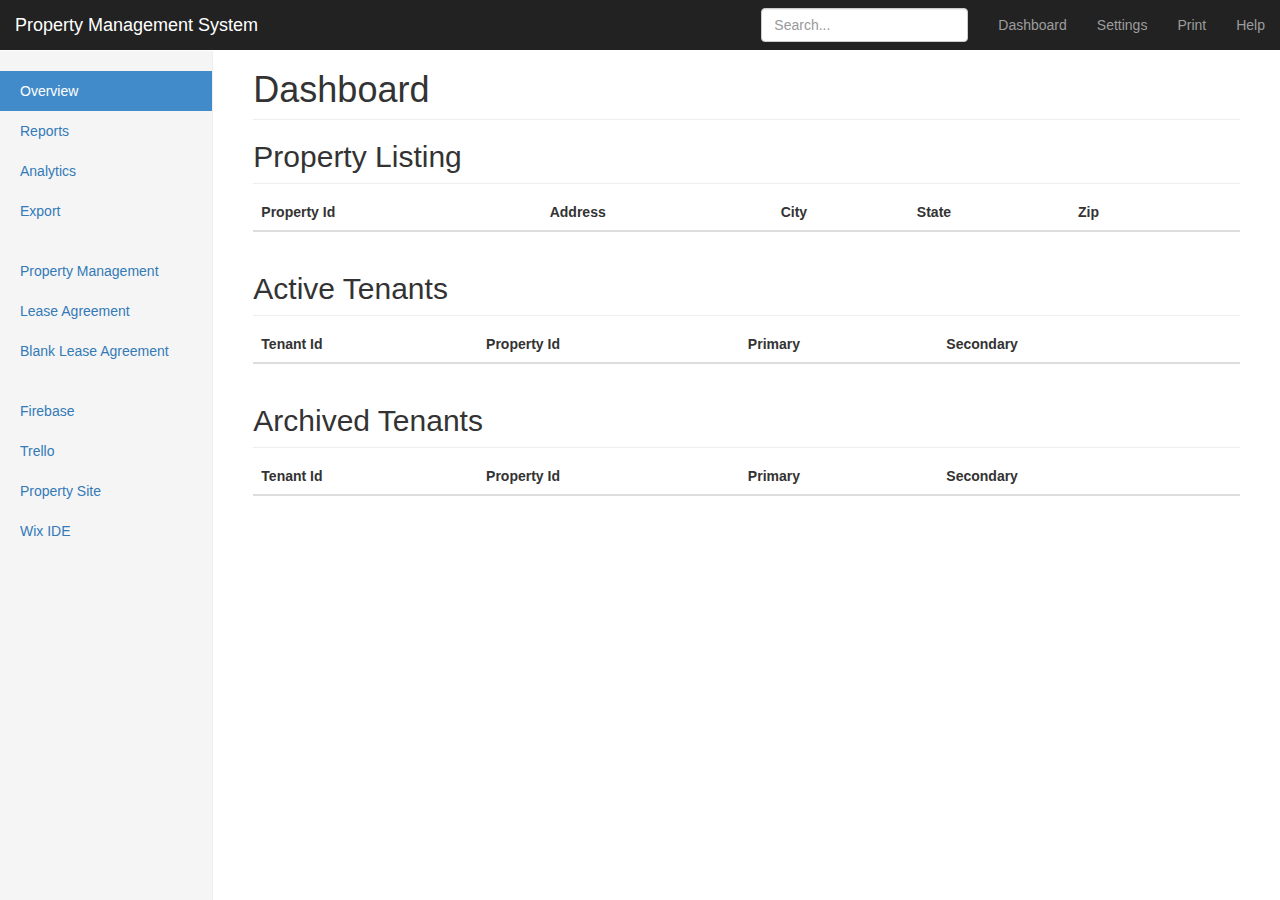
<file: index.html>
<!DOCTYPE html>
<html lang="en">
  <head>
    <meta charset="utf-8">
    <meta http-equiv="X-UA-Compatible" content="IE=edge">
    <meta name="viewport" content="width=device-width, initial-scale=1">
    <!-- The above 3 meta tags *must* come first in the head; any other head content must come *after* these tags -->
    <meta name="description" content="">
    <meta name="author" content="">
    <link rel="icon" href="../../favicon.ico">

    <title>Sigler Properties</title>

    <!-- Bootstrap core CSS -->
    <link href="css/bootstrap/bootstrap.min.css" rel="stylesheet">

    <!-- Custom styles for this template -->
    <link href="css/dashboard.css" rel="stylesheet">

    
    <!-- HTML5 shim and Respond.js for IE8 support of HTML5 elements and media queries -->
    <!--[if lt IE 9]>
      <script src="https://oss.maxcdn.com/html5shiv/3.7.2/html5shiv.min.js"></script>
      <script src="https://oss.maxcdn.com/respond/1.4.2/respond.min.js"></script>
    <![endif]-->
  </head>

  <body>

    <nav class="navbar navbar-inverse navbar-fixed-top">
      <div class="container-fluid">
        <div class="navbar-header">
          <button type="button" class="navbar-toggle collapsed" data-toggle="collapse" data-target="#navbar" aria-expanded="false" aria-controls="navbar">
            <span class="sr-only">Toggle navigation</span>
            <span class="icon-bar"></span>
            <span class="icon-bar"></span>
            <span class="icon-bar"></span>
          </button>
          <a class="navbar-brand" href="#">Property Management System</a>
        </div>
        <div id="navbar" class="navbar-collapse collapse">
          <ul class="nav navbar-nav navbar-right">
            <li><a href="index.html">Dashboard</a></li>
            <li><a href="#">Settings</a></li>
            <li><a href='javascript:window.print();'>Print</a></li>
            <li><a href="#">Help</a></li>
          </ul>
          <form class="navbar-form navbar-right">
            <input type="text" class="form-control" placeholder="Search...">
          </form>
        </div>
      </div>
    </nav>

    <div class="container-fluid">
      <div class="row">
        <div class="col-sm-3 col-md-2 sidebar">
          <ul class="nav nav-sidebar">
            <li class="active"><a href="#">Overview <span class="sr-only">(current)</span></a></li>
            <li><a href="#">Reports</a></li>
            <li><a href="#">Analytics</a></li>
            <li><a href="#">Export</a></li>
          </ul>
          <ul class="nav nav-sidebar">
            <li><a href="PropertyManagement.html">Property Management</a></li>
            <li><a href="LeaseAgreement.html">Lease Agreement</a></li>
            <li><a href="BlankLeaseAgreement.html">Blank Lease Agreement</a></li>

          </ul>
          <ul class="nav nav-sidebar">
            <li><a href="https://intense-heat-8777.firebaseio.com/" target="_blank">Firebase</a></li>
            <li><a href="https://trello.com" target="_blank">Trello</a></li>
            <li><a href="http://siglerproperties.wix.com/home" target="_blank">Property Site</a></li>
            <li><a href="https://www.wix.com/my-account/" target="_blank">Wix IDE</a></li>
          </ul>
        </div>
        <div class="col-sm-9 col-sm-offset-3 col-md-10 col-md-offset-2 main">
          <h1 class="page-header">Dashboard</h1>

          <!--<div class="row placeholders">
            <div class="col-xs-6 col-sm-3 placeholder">
              <img data-src="holder.js/200x200/auto/sky" class="img-responsive" alt="Generic placeholder thumbnail">
              <h4>Label</h4>
              <span class="text-muted">Something else</span>
            </div>
            <div class="col-xs-6 col-sm-3 placeholder">
              <img data-src="holder.js/200x200/auto/vine" class="img-responsive" alt="Generic placeholder thumbnail">
              <h4>Label</h4>
              <span class="text-muted">Something else</span>
            </div>
            <div class="col-xs-6 col-sm-3 placeholder">
              <img data-src="holder.js/200x200/auto/sky" class="img-responsive" alt="Generic placeholder thumbnail">
              <h4>Label</h4>
              <span class="text-muted">Something else</span>
            </div>
            <div class="col-xs-6 col-sm-3 placeholder">
              <img data-src="holder.js/200x200/auto/vine" class="img-responsive" alt="Generic placeholder thumbnail">
              <h4>Label</h4>
              <span class="text-muted">Something else</span>
            </div>
          </div>-->

          <h2 class="sub-header">Property Listing</h2>
          <div class="table-responsive">
            <table  id="propertyList" class="table table-striped">
              <thead>
                <tr>
                  <th>Property Id</th>
                  <th>Address</th>
                  <th>City</th>
                  <th>State</th>
                  <th>Zip</th>
                  <th></th>
                </tr>
              </thead>
              <tbody>
              </tbody>
            </table>
		    </div>
        <h2 class="sub-header">Active Tenants</h2>
        <div class="table-responsive">
        	<table id="tenantList" class="table table-striped">
	        	<thead>
	        		<tr>
	        			<th>Tenant Id</th>
	        			<th>Property Id</th>
	        			<th>Primary</th>
	        			<th>Secondary</th>
	        			<th></th>
	        		</tr>
	        	</thead>
	        	<tbody>
	        	</tbody>
        	</table>
        </div>
        <h2 class="sub-header">Archived Tenants</h2>
        <div class="table-responsive">
          <table id="archivedTenantList" class="table table-striped">
            <thead>
              <tr>
                <th>Tenant Id</th>
                <th>Property Id</th>
                <th>Primary</th>
                <th>Secondary</th>
                <th></th>
              </tr>
            </thead>
            <tbody>
            </tbody>
          </table>
        </div>
      </div>
    </div>

    <!-- Bootstrap core JavaScript
    ================================================== -->
    <!-- Placed at the end of the document so the pages load faster -->
    <script src="https://ajax.googleapis.com/ajax/libs/jquery/1.11.3/jquery.min.js"></script>
    <script src="script/bootstrap/bootstrap.min.js"></script>
    <script src="script/firebase.js"></script>
    <script src="script/index.js"></script>
  </body>
</html>
</file>
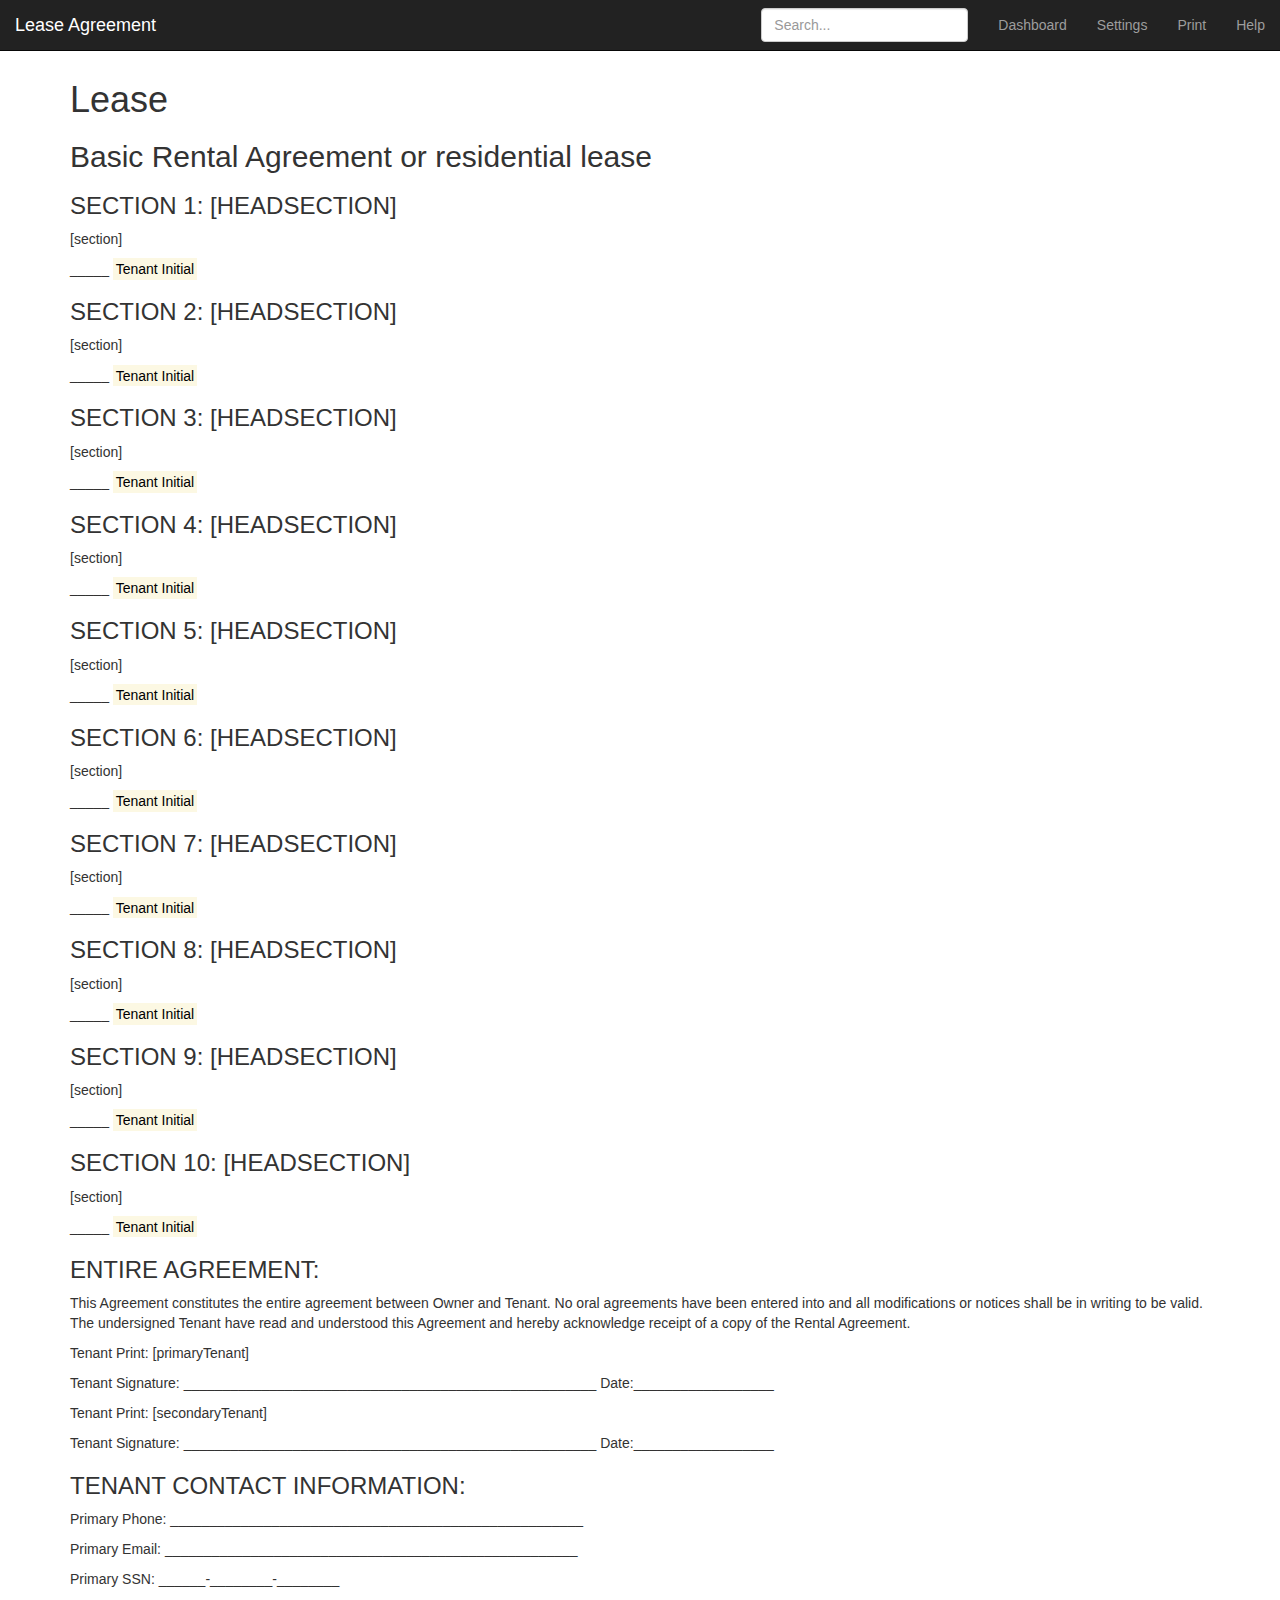
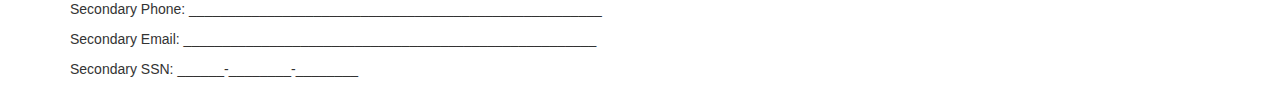
<file: BlankLease.html>
<!DOCTYPE html>
<html>
    <head>
        <meta name="viewpoint"  content="width=device-width">
		<meta name="viewport" content="initial-scale=1">
        <meta http-equiv="Content-Type" content="text/html; charset=UTF-8">
        <link rel="stylesheet" type="text/css" href="css/base.css">
        <link href="css/bootstrap/bootstrap.min.css" rel="stylesheet"> 
        <script type="text/javascript" src="script/jquery-2.1.4.js"></script>
    </head>
    <body>
        <nav class="navbar navbar-inverse navbar-fixed-top noPrint">
          <div class="container-fluid">
            <div class="navbar-header">
              <button type="button" class="navbar-toggle collapsed" data-toggle="collapse" data-target="#navbar" aria-expanded="false" aria-controls="navbar">
                <span class="sr-only">Toggle navigation</span>
                <span class="icon-bar"></span>
                <span class="icon-bar"></span>
                <span class="icon-bar"></span>
              </button>
              <a class="navbar-brand" href="#">Lease Agreement</a>
            </div>
            <div id="navbar" class="navbar-collapse collapse">
              <ul class="nav navbar-nav navbar-right">
                <li><a href="index.html">Dashboard</a></li>
                <li><a href="#">Settings</a></li>
                <li><a href='javascript:window.print();'>Print</a></li>
                <li><a href="#">Help</a></li>
              </ul>
              <form class="navbar-form navbar-right">
                <input type="text" class="form-control" placeholder="Search...">
              </form>
            </div>
          </div>
        </nav>
        <div class="spacer noPrint"></div>
        
        <div class="container">
            <h1>Lease</h1>
            <h2>Basic Rental Agreement or residential lease</h2>
            <div id="section1">
                <h3 id="headSection1" class="upper">SECTION 1: [headSection]</h3>
                <p id="section1Text">[section] </p>
                _____ <mark>Tenant Initial</mark>
            </div>
            <div id="section2">
                <h3 id="headSection2" class="upper">SECTION 2: [headSection]</h3>
                <p id="section2Text">[section]</p>
                _____ <mark>Tenant Initial</mark>
            </div>
            <div id="section3">
                <h3 id="headSection3" class="upper">SECTION 3: [headSection]</h3>
                <p id="section3Text">[section]</p>
                _____ <mark>Tenant Initial</mark>
            </div>
            <div id="section4">
                <h3 id="headSection4" class="upper">SECTION 4: [headSection]</h3>
                <p id="section4Text">[section]</p>
                _____ <mark>Tenant Initial</mark>
            </div>
            <div id="section5">
                <h3 id="headSection5" class="upper">SECTION 5: [headSection]</h3>
                <p id="section5Text">[section]</p>
                _____ <mark>Tenant Initial</mark>
            </div>
            <div id="section6">
                <h3 id="headSection6" class="upper">SECTION 6: [headSection]</h3>
                <p id="section6Text">[section]</p>
                _____ <mark>Tenant Initial</mark>
            </div>
            <div id="section7">
                <h3 id="headSection7" class="upper">SECTION 7: [headSection]</h3>
                <p id="section7Text">[section]</p>
                _____ <mark>Tenant Initial</mark>
            </div>
            <div id="section8">
                <h3 id="headSection8" class="upper">SECTION 8: [headSection]</h3>
                <p id="section8Text">
                    [section]
                </p>
                _____ <mark>Tenant Initial</mark>
            </div>
            <div id="section9">
                <h3 id="headSection9" class="upper">SECTION 9: [headSection]</h3>
                <p id="section9Text">[section]</p>
                _____ <mark>Tenant Initial</mark>
            </div>
            <div id="section10">
                <h3 id="headSection10" class="upper">SECTION 10: [headSection]</h3>
                <p id="section10Text">[section]</p>
                _____ <mark>Tenant Initial</mark>
            </div>
            <div id="section11">
                <h3 class="upper">entire agreement:</h3>
                <p>
                    This Agreement constitutes the entire agreement between Owner and Tenant. No oral agreements have been entered into and all modifications or notices shall be in writing to be valid. The undersigned Tenant have read and understood this Agreement and hereby acknowledge receipt of a copy of the Rental Agreement.
                </p>
                <p id="printPrimaryTenant">
                    Tenant Print: [primaryTenant]
                </p>
                <p>
                    Tenant Signature: _____________________________________________________ Date:__________________
                </p>
                
                <p id="printSecondaryTenant">
                    Tenant Print: [secondaryTenant]
                </p>
                <p>
                    Tenant Signature: _____________________________________________________ Date:__________________
                </p>  
            </div>
            <div >
                <h3 class="upper">Tenant contact Information:</h3>
                <p>
                    Primary Phone: _____________________________________________________ 
                </p>
                <p>
                    Primary Email: _____________________________________________________ 
                </p>
                <p>
                    Primary SSN: ______-________-________ 
                </p>
                <p>
                    Secondary Phone: _____________________________________________________ 
                </p>
                <p>
                    Secondary Email: _____________________________________________________ 
                </p>
                <p>
                    Secondary SSN: ______-________-________ 
                </p>
            </div>
        </div>
        <script src="script/firebase.js"></script>
        <script src="script/blanklease.js"></script>
        <script src="script/bootstrap/bootstrap.min.js"></script>
    </body>
</html>
</file>
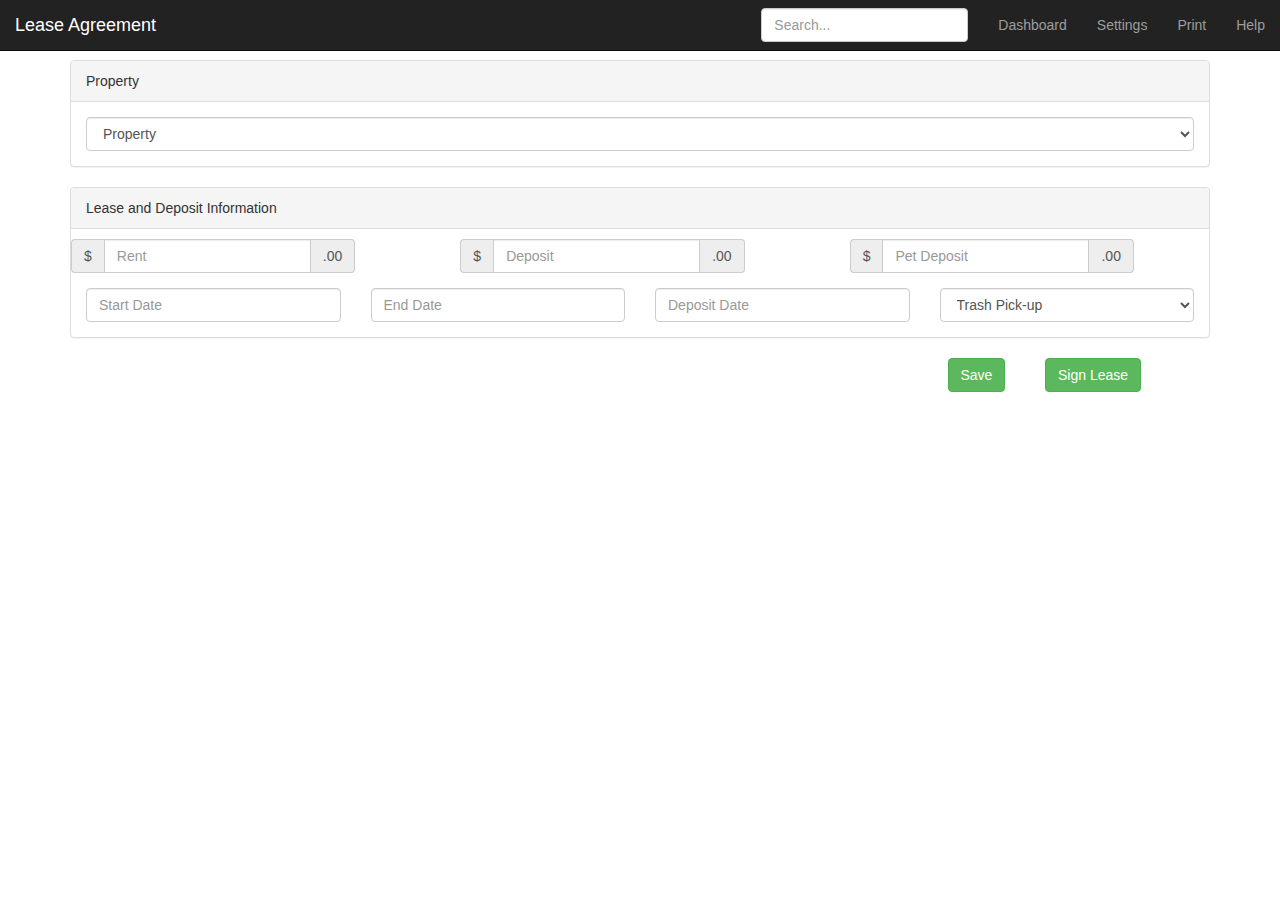
<file: BlankLeaseAgreement.html>
<!DOCTYPE html>
<html>
	<head>
		<title>Sigler Properties - Blank Lease Agreement</title>
		<meta name="viewport" content="width=device-width">
		<meta name="viewport" content="initial-scale=1">
		<meta http-equiv="Content-Type" content="text/html; charset=UTF-8">
	    <link rel="stylesheet" type="text/css" href="css/base.css">
	    <link href="css/bootstrap/bootstrap.min.css" rel="stylesheet"> 
	    <link href="css/jquery-ui/jquery-ui.css" rel="stylesheet">
	</head>
	<body>
		<nav class="navbar navbar-inverse navbar-fixed-top">
	      <div class="container-fluid">
	        <div class="navbar-header">
	          <button type="button" class="navbar-toggle collapsed" data-toggle="collapse" data-target="#navbar" aria-expanded="false" aria-controls="navbar">
	            <span class="sr-only">Toggle navigation</span>
	            <span class="icon-bar"></span>
	            <span class="icon-bar"></span>
	            <span class="icon-bar"></span>
	          </button>
	          <a class="navbar-brand" href="#">Lease Agreement</a>
	        </div>
	        <div id="navbar" class="navbar-collapse collapse">
	          <ul class="nav navbar-nav navbar-right">
	            <li><a href="index.html">Dashboard</a></li>
	            <li><a href="#">Settings</a></li>
	            <li><a href='javascript:window.print();'>Print</a></li>
	            <li><a href="#">Help</a></li>
	          </ul>
	          <form class="navbar-form navbar-right">
	            <input type="text" class="form-control" placeholder="Search...">
	          </form>
	        </div>
	      </div>
	    </nav>
	    <div class="spacer"></div>
	    <div class="container">
		    <div class="panel panel-default">
		    	<div class="panel-heading">
		    		Property
	    		</div>
				<div class="panel-body">
					<select id="properties" class="form-control">
	                	<option value="0">Property</option>
	            	</select>
				</div>
		    </div>
		    <div class="panel panel-default">
		    	<div class="panel-heading">
		    		Lease and Deposit Information
		    	</div>
		    	<div class="row" id="leaseDepositRow2">
			    		<div class="col-xs-4 col-sm-4 col-md-4 col-lg-4">
				    		<form class="form-inline">
							  <div class="form-group">
							    <label class="sr-only" for="exampleInputAmount">Amount (in dollars)</label>
							    <div class="input-group">
							      <div class="input-group-addon">$</div>
							      <input type="text" class="form-control" id="rentAmount" placeholder="Rent">
							      <div class="input-group-addon">.00</div>
							    </div>
							  </div>
							</form>
			    		</div>
			    		<div class="col-xs-4 col-sm-4 col-md-4 col-lg-4">
			    			<form class="form-inline">
							  <div class="form-group">
							    <label class="sr-only" for="exampleInputAmount">Amount (in dollars)</label>
							    <div class="input-group">
							      <div class="input-group-addon">$</div>
							      <input type="text" class="form-control" id="depositAmount" placeholder="Deposit">
							      <div class="input-group-addon">.00</div>
							    </div>
							  </div>
							</form>
		    			</div>
		    			<div class="col-xs-4 col-sm-4 col-md-4 col-lg-4">
		    				<form class="form-inline">
							  <div class="form-group">
							    <label class="sr-only" for="exampleInputAmount">Amount (in dollars)</label>
							    <div class="input-group">
							      <div class="input-group-addon">$</div>
							      <input type="text" class="form-control" id="petDepositAmount" placeholder="Pet Deposit">
							      <div class="input-group-addon">.00</div>
							    </div>
							  </div>
							</form>
			    		</div>
		    		</div>
		    	<div class="panel-body">
			    	<div class="row">
			    		<div class="col-xs-3 col-sm-3 col-md-3 col-lg-3">
			    			<input id="leaseStartDate" type="text" class="form-control"  placeholder="Start Date"/>
			    		</div>
			    		<div class="col-xs-3 col-sm-3 col-md-3 col-lg-3">
			    			<input id="leaseEndDate" type="text" class="form-control" placeholder="End Date"/>
			    		</div>
			    		<div class="col-xs-3 col-sm-3 col-md-3 col-lg-3">
			    			<input id="depositDate" type="text" class="form-control" placeholder="Deposit Date"/>
			    		</div>
			    		<div class="col-xs-3 col-sm-3 col-md-3 col-lg-3">
			    			<select id="trashPickup" class="form-control">
								<option value="-1">Trash Pick-up</option>
							</select>
			    		</div>
		    		</div>
			    </div>
		    </div>
			<div class="row">
		    	<div class="col-xs-9 col-sm-9 col-md-9 col-lg-9">
		    	</div>
		    	<div class="col-xs-1 col-sm-1 col-md-1 col-lg-1">
	    			<button id="submit" onclick="SaveData();" class="btn btn-success">Save</button>
				</div>
			    <div class="col-xs-2 col-sm-2 col-md-2 col-lg-2">
	    			<button id="viewLease" onclick="javascript:window.location.href = 'BlankLease.html'" class="btn btn-success">Sign Lease</button>
	    		</div>
    		</div>
		</div>
		<input type="hidden" id="nextId">
		<script src="https://ajax.googleapis.com/ajax/libs/jquery/1.11.3/jquery.min.js"></script>
	    <script src="script/bootstrap/bootstrap.min.js"></script>
	    <script src="script/blankleaseform.js"></script>
	    <script src="script/firebase.js"></script>
	    <script src="script/jquery-ui.js"></script>
	</body>
</html>
</file>
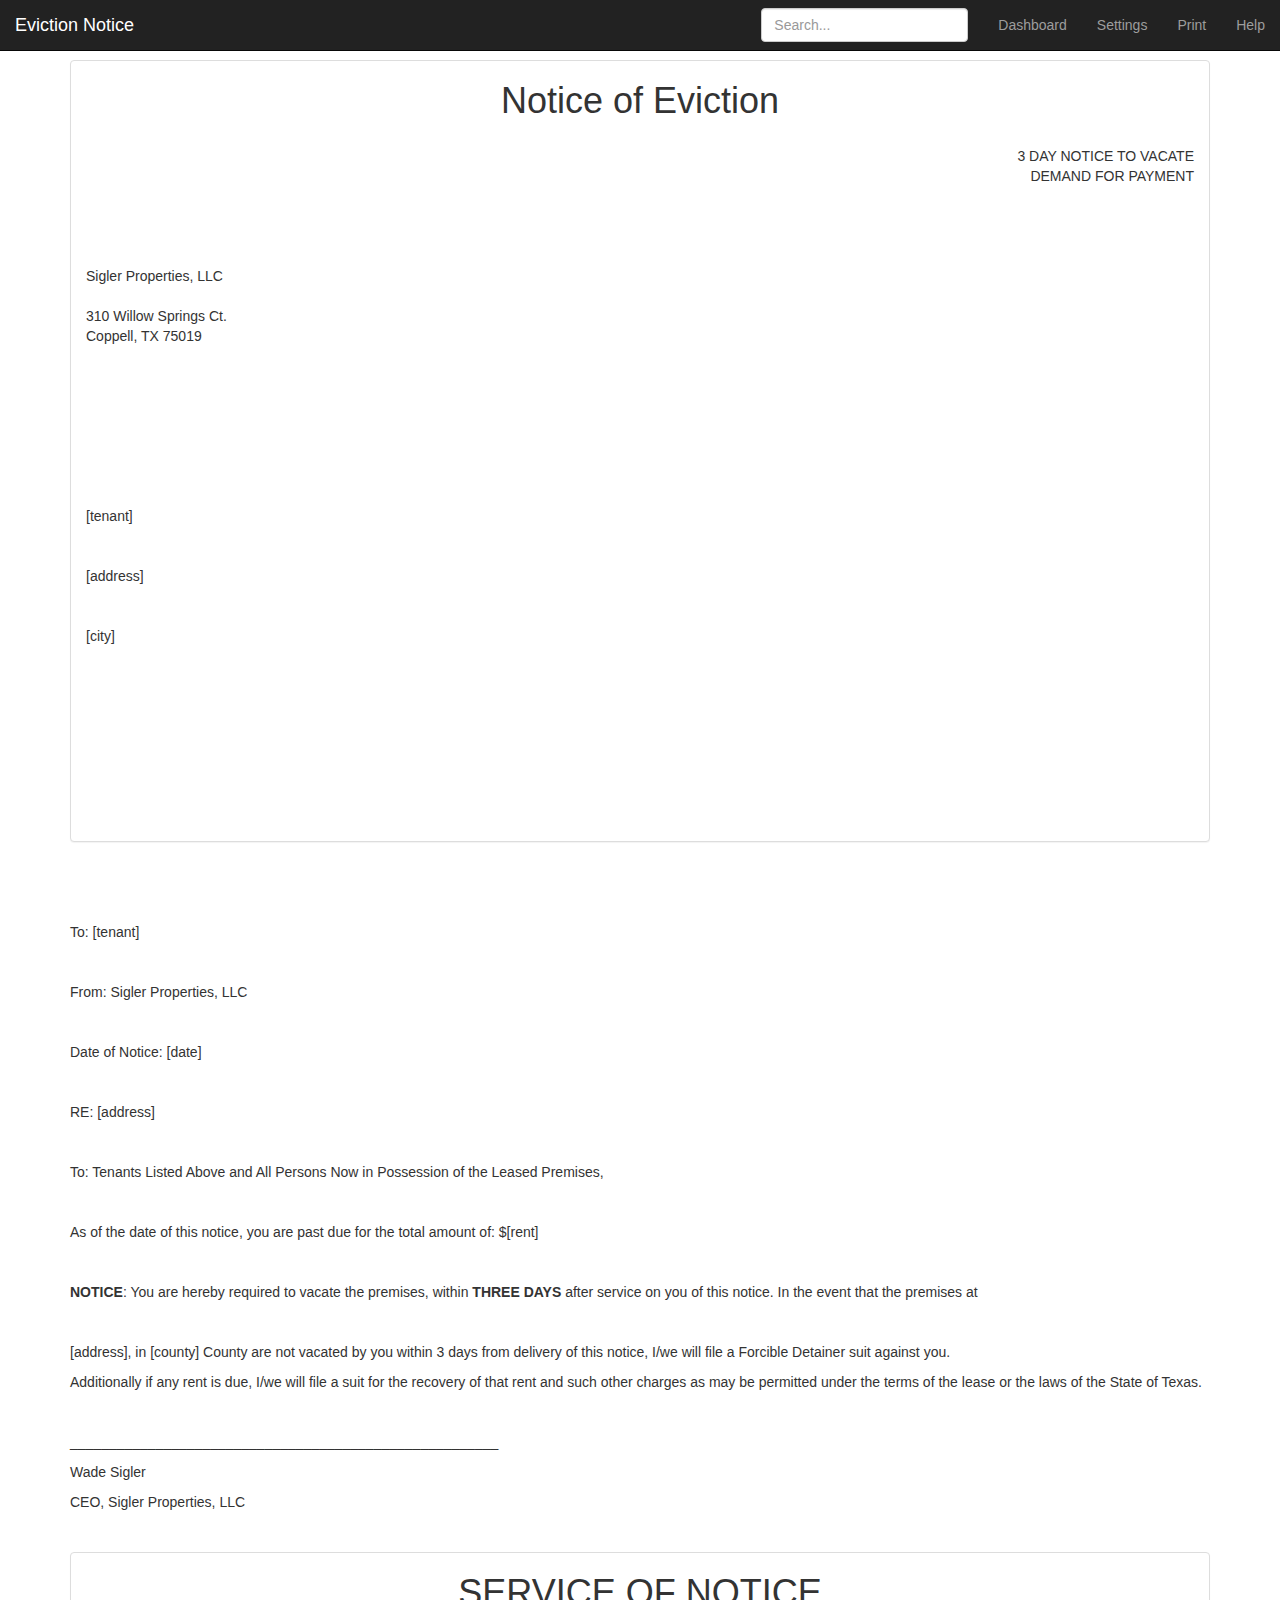
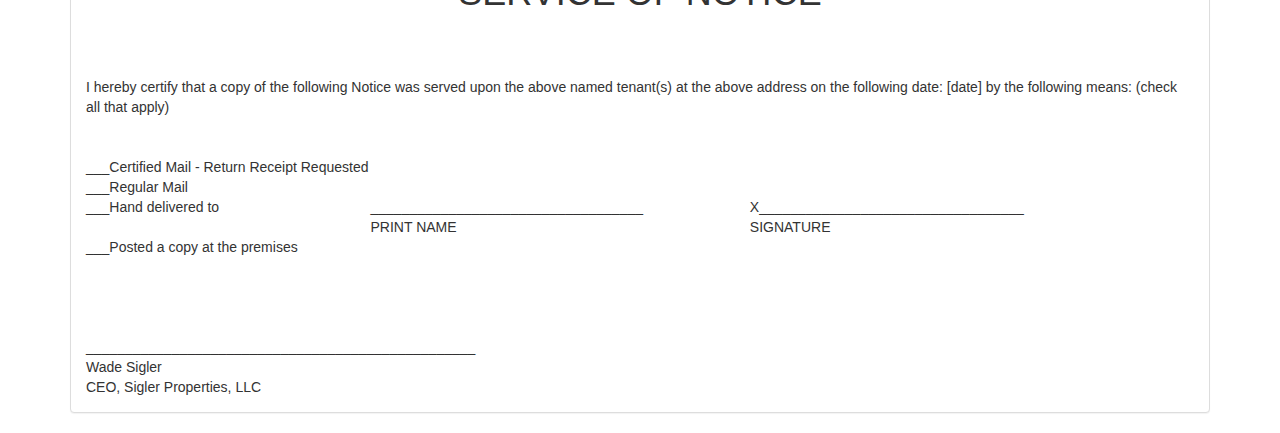
<file: EvictionNotice.html>
<!DOCTYPE html>
<html>
    <head>
        <meta name="viewpoint"  content="width=device-width">
		<meta name="viewport" content="initial-scale=1">
        <meta http-equiv="Content-Type" content="text/html; charset=UTF-8">
        <link rel="stylesheet" type="text/css" href="css/base.css">
        <link href="css/bootstrap/bootstrap.min.css" rel="stylesheet"> 
        
        <script src="script/jquery-2.1.4.js"></script>
        <script src="script/eviction.js"></script>   
    </head>
    <body>
        <nav class="navbar navbar-inverse navbar-fixed-top noPrint">
          <div class="container-fluid">
            <div class="navbar-header">
              <button type="button" class="navbar-toggle collapsed" data-toggle="collapse" data-target="#navbar" aria-expanded="false" aria-controls="navbar">
                <span class="sr-only">Toggle navigation</span>
                <span class="icon-bar"></span>
                <span class="icon-bar"></span>
                <span class="icon-bar"></span>
              </button>
              <a class="navbar-brand" href="#">Eviction Notice</a>
            </div>
            <div id="navbar" class="navbar-collapse collapse">
              <ul class="nav navbar-nav navbar-right">
                <li><a href="index.html">Dashboard</a></li>
                <li><a href="#">Settings</a></li>
                <li><a href='javascript:window.print();'>Print</a></li>
                <li><a href="#">Help</a></li>
              </ul>
              <form class="navbar-form navbar-right">
                <input type="text" class="form-control" placeholder="Search...">
              </form>
            </div>
          </div>
        </nav>
        <div class="spacer noPrint"></div>
        
        <div class="container">
       		<div class="panel panel-default">
	          	<center><h1>Notice of Eviction</h1></center>
	          	<div class="panel-body">
	          		<div class="row">
	          			<div class="col-xs-9 col-sm-9 col-md-9 col-lg-9">
	          			</div>
	          			<div class="col-xs-3 col-sm-3 col-md-3 col-lg-3 upper right">
	          				3 day notice to vacate
	          			</div>
	          		</div>
	          		<div class="row">
	          			<div class="col-xs-9 col-sm-9 col-md-9 col-lg-9">
	          			</div>
	          			<div class="col-xs-3 col-sm-3 col-md-3 col-lg-3 upper right">
	          				demand for payment
	          			</div>
	          		</div>
	          		<br/>
	          		<br/>
	          		<br/>
	          		<br/>
	          		<div class="row">
	          			<div class="col-xs-12 col-sm-12 col-md-12 col-lg-12">
	          				Sigler Properties, LLC          				
	          			</div>
	          			<br/>
	          			<br/>
          			</div>
	          		<div class="row">
	          			<div class="col-xs-12 col-sm-12 col-md-12 col-lg-12">
	          				310 Willow Springs Ct.	
	          			</div>
          			</div>
	          		<div class="row">
	          			<div class="col-xs-12 col-sm-12 col-md-12 col-lg-12">
	          				Coppell, TX  75019
	          			</div>
	          		</div>	
	          		<br/>
	          		<br/>
	          		<br/>
	          		<br/>
	          		<br/>
	          		<br/>
	          		<br/>
	          		<br/>
	          		<div class="row">
	          			<div class="col-xs-12 col-sm-12 col-md-12 col-lg-12" id="tenant1">
	          				[tenant]
	          			</div>
	          		</div>	
	          		<br/>
	          		<br/>
	          		<div class="row">
	          			<div class="col-xs-12 col-sm-12 col-md-12 col-lg-12" id="address1">
	          				[address]
	          			</div>
	          		</div>	
	          		<br/>
	          		<br/>

	          		<div class="row">
	          			<div class="col-xs-12 col-sm-12 col-md-12 col-lg-12" id="city1">
	          				[city]
	          			</div>
	          		</div>	
	          		<br/>
	          		<br/>
	          		<br/>
	          		<br/>
	          		<br/>
	          		<br/>
	          		<br/>
	          		<br/>
	          		<div class="row">
	          			<div class="col-xs-12 col-sm-12 col-md-12 col-lg-12" id="address1">
	          				&nbsp;
	          			</div>
	          		</div>	
	      		</div>
	  		</div>
            <div class="clear"></div>
             
            <p style="page-break-before: always">&nbsp;</p>
  			<p id="tenant2" class="doubleSpace topMargin">
  				To: [tenant]
  			</p>
  			<p class="doubleSpace">
  				From: Sigler Properties, LLC
  			</p>
  			<p class="doubleSpace" id="date1">
  				Date of Notice: [date]
  			</p>
  			<p class="doubleSpace" id="address2">
  				RE: [address]
  			</p>
            <p class="doubleSpace">
            	To: Tenants Listed Above and All Persons Now in Possession of the Leased Premises,
        	<p/>
        	<p id="blurb" class="doubleSpace">     
				As of the date of this notice, you are past due for the total amount of: $[rent]  
			</p>
        	<p class="doubleSpace">   
				<strong>NOTICE</strong>: You are hereby required to vacate the premises, within <strong>THREE DAYS</strong> after service on you of this notice. In the event that the premises at <div style="display: inline" id="blurb2">[address], in [county]</div>  County are not vacated by you within 3 days from delivery of this notice, I/we will file a Forcible Detainer suit against you.
			</p>
        	<p class="doubleSpace">
     			Additionally if any rent is due, I/we will file a suit for the recovery of that rent and such other charges as may be permitted under the terms of the lease or the laws of the State of Texas. 
            </p>  
            <p>_______________________________________________________</p>
            <p>Wade Sigler</p>
            <p>CEO, Sigler Properties, LLC</p>   
            <p style="page-break-before: always">&nbsp;</p>
            <div class="panel panel-default">
	          	<center><h1 class="upper">service of notice</h1></center>
	          	<div class="panel-body">
	          		<div class="row">
	          			<div class="col-xs-12 col-sm-12 col-md-12 col-lg-12 doubleSpace topMargin" id="blurb3">
				         	I hereby certify that a copy of the following Notice was served upon the above named tenant(s) at the above address on the following date: [date] by the following means: (check all that apply)  
						</div>
					</div>
					<div class="row">
	          			<div class="col-xs-12 col-sm-12 col-md-12 col-lg-12">
				     		___Certified Mail - Return Receipt Requested  
						</div>
					</div>
					<div class="row">
	          			<div class="col-xs-12 col-sm-12 col-md-12 col-lg-12">
								___Regular Mail  
						</div>
					</div>
					<div class="row">
	          			<div class="col-xs-3 col-sm-3 col-md-3 col-lg-3">
								___Hand delivered to  
						</div>
						<div class="col-xs-4 col-sm-4 col-md-4 col-lg-4">
								___________________________________  
						</div>
						<div class="col-xs-4 col-sm-4 col-md-4 col-lg-4">
								X__________________________________ 
						</div>
					</div>
					<div class="row">
						<div class="col-xs-3 col-sm-3 col-md-3 col-lg-3">
								&nbsp;  
						</div>
						<div class="col-xs-4 col-sm-4 col-md-4 col-lg-4">
								PRINT NAME 
						</div>
						<div class="col-xs-4 col-sm-4 col-md-4 col-lg-4">
								SIGNATURE
						</div>
					</div>
					<div class="row">
	          			<div class="col-xs-12 col-sm-12 col-md-12 col-lg-12">
								___Posted a copy at the premises 
						</div>
					</div>
					<br/>
					<br/>
					<br/>
					<br/>
					<div class="row">
	          			<div class="col-xs-12 col-sm-12 col-md-12 col-lg-12">
								__________________________________________________ 
						</div>
					</div>

					<div class="row">
	          			<div class="col-xs-12 col-sm-12 col-md-12 col-lg-12">
								Wade Sigler 
						</div>
					</div>
					<div class="row">
	          			<div class="col-xs-12 col-sm-12 col-md-12 col-lg-12">
								CEO, Sigler Properties, LLC  
						</div>
					</div>
				</div>
			</div>
        </div>
        <script src="script/firebase.js"></script>
        
        <script src="script/bootstrap/bootstrap.min.js"></script>
    </body>
</html>
</file>
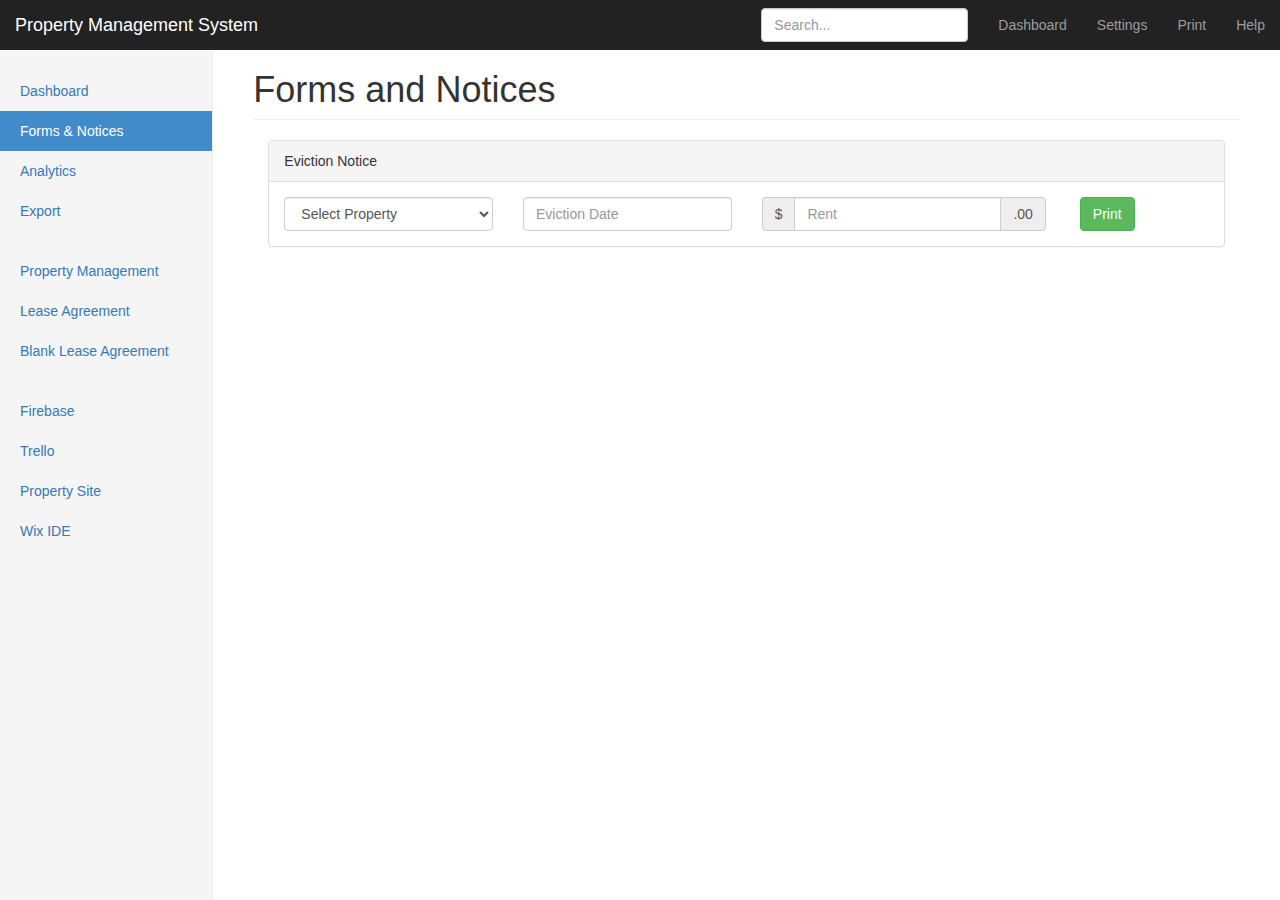
<file: FormsList.html>
<!DOCTYPE html>
<html lang="en">
  <head>
    <meta charset="utf-8">
    <meta http-equiv="X-UA-Compatible" content="IE=edge">
    <meta name="viewport" content="width=device-width, initial-scale=1">
    <!-- The above 3 meta tags *must* come first in the head; any other head content must come *after* these tags -->
    <meta name="description" content="">
    <meta name="author" content="">
    <link rel="icon" href="../../favicon.ico">
    <link href="css/bootstrap/bootstrap.min.css" rel="stylesheet">
    <link href="css/jquery-ui/jquery-ui.css" rel="stylesheet">
    <title>Sigler Properties</title>

    <!-- Bootstrap core CSS -->
    <link href="css/bootstrap/bootstrap.min.css" rel="stylesheet">

    <!-- Custom styles for this template -->
    <link href="css/dashboard.css" rel="stylesheet">

    
    <!-- HTML5 shim and Respond.js for IE8 support of HTML5 elements and media queries -->
    <!--[if lt IE 9]>
      <script src="https://oss.maxcdn.com/html5shiv/3.7.2/html5shiv.min.js"></script>
      <script src="https://oss.maxcdn.com/respond/1.4.2/respond.min.js"></script>
    <![endif]-->
  </head>

  <body>

    <nav class="navbar navbar-inverse navbar-fixed-top">
      <div class="container-fluid">
        <div class="navbar-header">
          <button type="button" class="navbar-toggle collapsed" data-toggle="collapse" data-target="#navbar" aria-expanded="false" aria-controls="navbar">
            <span class="sr-only">Toggle navigation</span>
            <span class="icon-bar"></span>
            <span class="icon-bar"></span>
            <span class="icon-bar"></span>
          </button>
          <a class="navbar-brand" href="#">Property Management System</a>
        </div>
        <div id="navbar" class="navbar-collapse collapse">
          <ul class="nav navbar-nav navbar-right">
            <li><a href="index.html">Dashboard</a></li>
            <li><a href="#">Settings</a></li>
            <li><a href='javascript:window.print();'>Print</a></li>
            <li><a href="#">Help</a></li>
          </ul>
          <form class="navbar-form navbar-right">
            <input type="text" class="form-control" placeholder="Search...">
          </form>
        </div>
      </div>
    </nav>

    <div class="container-fluid">
      <div class="row">
        <div class="col-sm-3 col-md-2 sidebar">
          <ul class="nav nav-sidebar">
            <li><a href="index.html">Dashboard</a></li>
            <li class="active"><a href="#">Forms & Notices <span class="sr-only">(current)</span></a></li>
            <li><a href="#">Analytics</a></li>
            <li><a href="#">Export</a></li>
          </ul>
          <ul class="nav nav-sidebar">
            <li><a href="PropertyManagement.html">Property Management</a></li>
            <li><a href="LeaseAgreement.html">Lease Agreement</a></li>
            <li><a href="BlankLeaseAgreement.html">Blank Lease Agreement</a></li>

          </ul>
          <ul class="nav nav-sidebar">
            <li><a href="https://intense-heat-8777.firebaseio.com/" target="_blank">Firebase</a></li>
            <li><a href="https://trello.com" target="_blank">Trello</a></li>
            <li><a href="http://siglerproperties.wix.com/home" target="_blank">Property Site</a></li>
            <li><a href="https://www.wix.com/my-account/" target="_blank">Wix IDE</a></li>
          </ul>
        </div>
        <div class="col-sm-9 col-sm-offset-3 col-md-10 col-md-offset-2 main">
          <h1 class="page-header">Forms and Notices</h1>

          <!--<div class="row placeholders">
            <div class="col-xs-6 col-sm-3 placeholder">
              <img data-src="holder.js/200x200/auto/sky" class="img-responsive" alt="Generic placeholder thumbnail">
              <h4>Label</h4>
              <span class="text-muted">Something else</span>
            </div>
            <div class="col-xs-6 col-sm-3 placeholder">
              <img data-src="holder.js/200x200/auto/vine" class="img-responsive" alt="Generic placeholder thumbnail">
              <h4>Label</h4>
              <span class="text-muted">Something else</span>
            </div>
            <div class="col-xs-6 col-sm-3 placeholder">
              <img data-src="holder.js/200x200/auto/sky" class="img-responsive" alt="Generic placeholder thumbnail">
              <h4>Label</h4>
              <span class="text-muted">Something else</span>
            </div>
            <div class="col-xs-6 col-sm-3 placeholder">
              <img data-src="holder.js/200x200/auto/vine" class="img-responsive" alt="Generic placeholder thumbnail">
              <h4>Label</h4>
              <span class="text-muted">Something else</span>
            </div>
          </div>-->
			<div class="container col-xs-12 col-sm-12 col-md-12 col-lg-12">
				<div class="panel panel-default">
		          	<div class="panel-heading">
		    			Eviction Notice
		    		</div>
		          	<div class="panel-body">
		          		<div class="row" id="evictionHeaders">
		          		</div>
		          		<div class="row">
			    			<div class="col-xs-3 col-sm-3 col-md-3 col-lg-3">
			    				<select id="properties" class="form-control">
									<option value="-1">Select Property</option>	
								</select>
			    			</div>
			    			<div class="col-xs-3 col-sm-3 col-md-3 col-lg-3">
				    			<input id="evictionDate" type="text" class="form-control"  placeholder="Eviction Date"/>
				    		</div>
				    		<div class="col-xs-4 col-sm-4 col-md-4 col-lg-4">
					    		<form class="form-inline">
								  <div class="form-group">
								    <label class="sr-only" for="exampleInputAmount">Amount (in dollars)</label>
								    <div class="input-group">
								      <div class="input-group-addon">$</div>
								      <input type="text" class="form-control" id="rentAmount" placeholder="Rent">
								      <div class="input-group-addon">.00</div>
								    </div>
								  </div>
								</form>
				    		</div>
				    		<div class="col-xs-1 col-sm-1 col-md-1 col-lg-1">
				    			<button id="evictionPrint" onclick="PrintEviction();" class="btn btn-success">Print</button>
							</div>
		    			</div>
		          	</div>
	          	</div>
          	</div>
      	</div>
    </div>

    <!-- Bootstrap core JavaScript
    ================================================== -->
    <!-- Placed at the end of the document so the pages load faster -->
    <script src="https://ajax.googleapis.com/ajax/libs/jquery/1.11.3/jquery.min.js"></script>
    <script src="script/bootstrap/bootstrap.min.js"></script>
    <script src="script/firebase.js"></script>
    <script src="script/formsNotices.js"></script>
    <script src="script/jquery-ui.js"></script>
  </body>
</html>
</file>
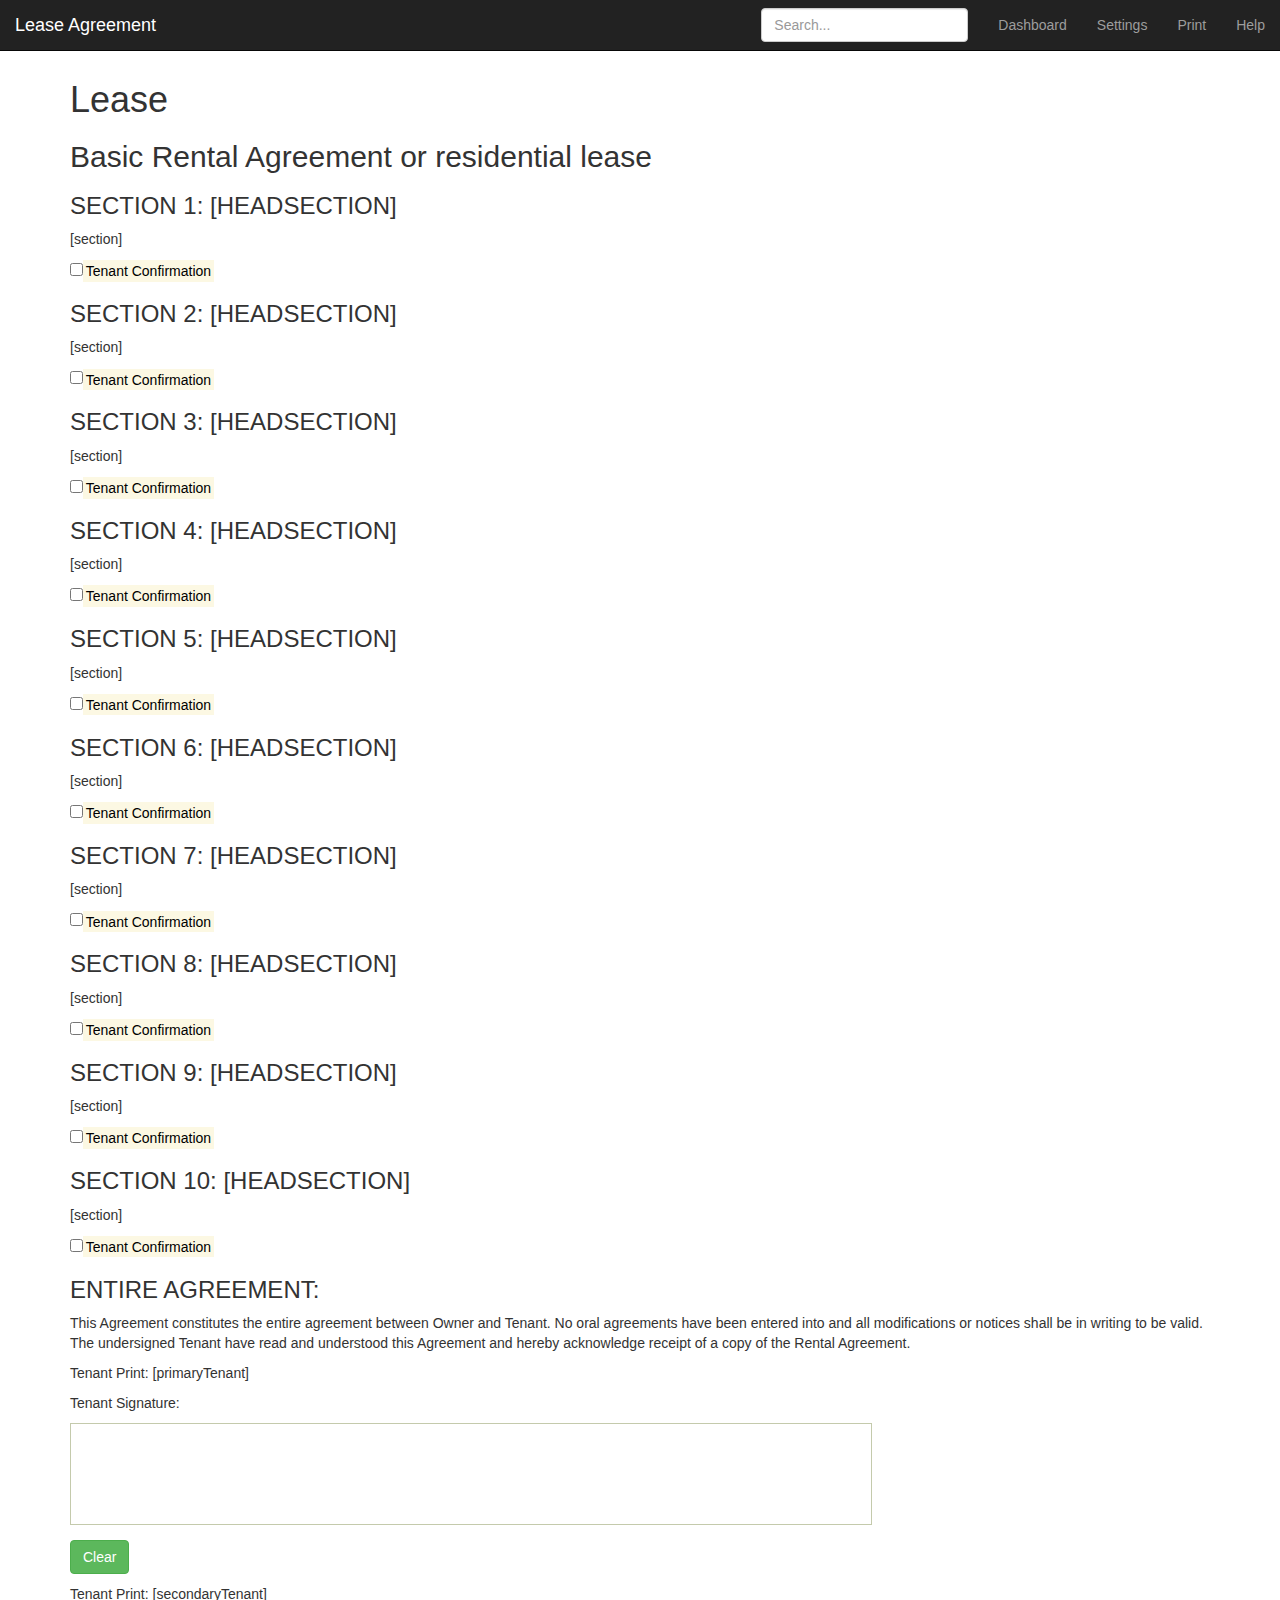
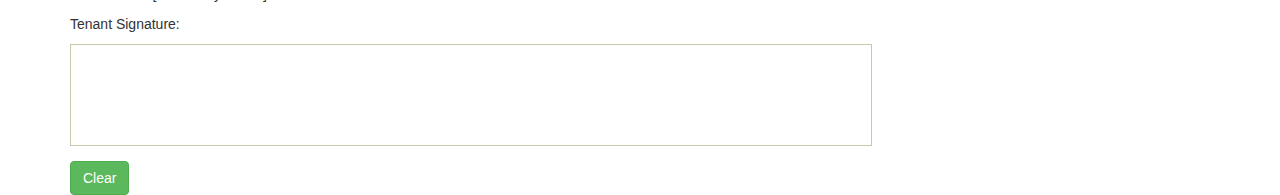
<file: Lease.html>
<!DOCTYPE html>
<html>
    <head>
        <meta name="viewpoint"  content="width=device-width">
		<meta name="viewport" content="initial-scale=1">
        <meta http-equiv="Content-Type" content="text/html; charset=UTF-8">
        <link rel="stylesheet" type="text/css" href="css/base.css">
        <link href="css/bootstrap/bootstrap.min.css" rel="stylesheet"> 
        <script src="script/signature/signature.js"></script>
        <script src="script/jquery-2.1.4.js"></script>   
    </head>
    <body>
        <nav class="navbar navbar-inverse navbar-fixed-top noPrint">
          <div class="container-fluid">
            <div class="navbar-header">
              <button type="button" class="navbar-toggle collapsed" data-toggle="collapse" data-target="#navbar" aria-expanded="false" aria-controls="navbar">
                <span class="sr-only">Toggle navigation</span>
                <span class="icon-bar"></span>
                <span class="icon-bar"></span>
                <span class="icon-bar"></span>
              </button>
              <a class="navbar-brand" href="#">Lease Agreement</a>
            </div>
            <div id="navbar" class="navbar-collapse collapse">
              <ul class="nav navbar-nav navbar-right">
                <li><a href="index.html">Dashboard</a></li>
                <li><a href="#">Settings</a></li>
                <li><a href='javascript:window.print();'>Print</a></li>
                <li><a href="#">Help</a></li>
              </ul>
              <form class="navbar-form navbar-right">
                <input type="text" class="form-control" placeholder="Search...">
              </form>
            </div>
          </div>
        </nav>
        <div class="spacer noPrint"></div>
        
        <div class="container">
            <h1>Lease</h1>
            <h2>Basic Rental Agreement or residential lease</h2>
            <div id="section1">
                <h3 id="headSection1" class="upper">SECTION 1: [headSection]</h3>
                <p id="section1Text">[section] </p>
                <input id="confirmationSection1" type="checkbox" value="Agree"><mark>Tenant Confirmation</mark>
            </div>
            <div id="section2">
                <h3 id="headSection2" class="upper">SECTION 2: [headSection]</h3>
                <p id="section2Text">[section]</p>
                <input id="confirmationSection2" type="checkbox" value="Agree"><mark>Tenant Confirmation</mark>
            </div>
            <div id="section3">
                <h3 id="headSection3" class="upper">SECTION 3: [headSection]</h3>
                <p id="section3Text">[section]</p>
                <input id="confirmationSection3" type="checkbox"  value="Agree"><mark>Tenant Confirmation</mark>
            </div>
            <div id="section4">
                <h3 id="headSection4" class="upper">SECTION 4: [headSection]</h3>
                <p id="section4Text">[section]</p>
                <input id="confirmationSection4" type="checkbox"  value="Agree"><mark>Tenant Confirmation</mark>
            </div>
            <div id="section5">
                <h3 id="headSection5" class="upper">SECTION 5: [headSection]</h3>
                <p id="section5Text">[section]</p>
                <input id="confirmationSection5" type="checkbox"  value="Agree"><mark>Tenant Confirmation</mark>
            </div>
            <div id="section6">
                <h3 id="headSection6" class="upper">SECTION 6: [headSection]</h3>
                <p id="section6Text">[section]</p>
                <input id="confirmationSection6" type="checkbox"  value="Agree"><mark>Tenant Confirmation</mark>
            </div>
            <div id="section7">
                <h3 id="headSection7" class="upper">SECTION 7: [headSection]</h3>
                <p id="section7Text">[section]</p>
                <input id="confirmationSection7" type="checkbox"  value="Agree"><mark>Tenant Confirmation</mark>
            </div>
            <div id="section8">
                <h3 id="headSection8" class="upper">SECTION 8: [headSection]</h3>
                <p id="section8Text">
                    [section]
                </p>
                <input id="confirmationSection8" type="checkbox"  value="Agree"><mark>Tenant Confirmation</mark>
            </div>
            <div id="section9">
                <h3 id="headSection9" class="upper">SECTION 9: [headSection]</h3>
                <p id="section9Text">[section]</p>
                <input id="confirmationSection9" type="checkbox"  value="Agree"><mark>Tenant Confirmation</mark>
            </div>
            <div id="section10">
                <h3 id="headSection10" class="upper">SECTION 10: [headSection]</h3>
                <p id="section10Text">[section]</p>
                <input id="confirmationSection10" type="checkbox"  value="Agree"><mark>Tenant Confirmation</mark>
            </div>
            <div id="section11">
                <h3 class="upper">entire agreement:</h3>
                <p>
                    This Agreement constitutes the entire agreement between Owner and Tenant. No oral agreements have been entered into and all modifications or notices shall be in writing to be valid. The undersigned Tenant have read and understood this Agreement and hereby acknowledge receipt of a copy of the Rental Agreement.
                </p>
                <p id="printPrimaryTenant">
                    Tenant Print: [primaryTenant]
                </p>
                <p>
                    Tenant Signature:
                    <div id="canvas">
                    <canvas class="roundCorners signature" id="tenant1"/>
                    </div>
                    <script>signatureCapture("tenant1");</script>
                </p>
                <button id="clear1" onclick="signatureClear('tenant1');" class="btn btn-success">Clear</button>
                <div class="clear" style="margin-bottom: 10px;"></div>
                <p id="printSecondaryTenant">
                    Tenant Print: [secondaryTenant]
                </p>
                <p>
                    Tenant Signature:
                    <div id="canvas">
                        <canvas class="roundCorners signature" id="tenant2"/>
                    </div>
                    <script>signatureCapture("tenant2");</script>
                </p>  
                <button id="clear2" onclick="signatureClear('tenant2');" class="btn btn-success">Clear</button>
                <div class="clear"></div>
            </div>
        </div>
        <script src="script/firebase.js"></script>
        <script src="script/lease.js"></script>
        <script src="script/bootstrap/bootstrap.min.js"></script>
    </body>
</html>
</file>
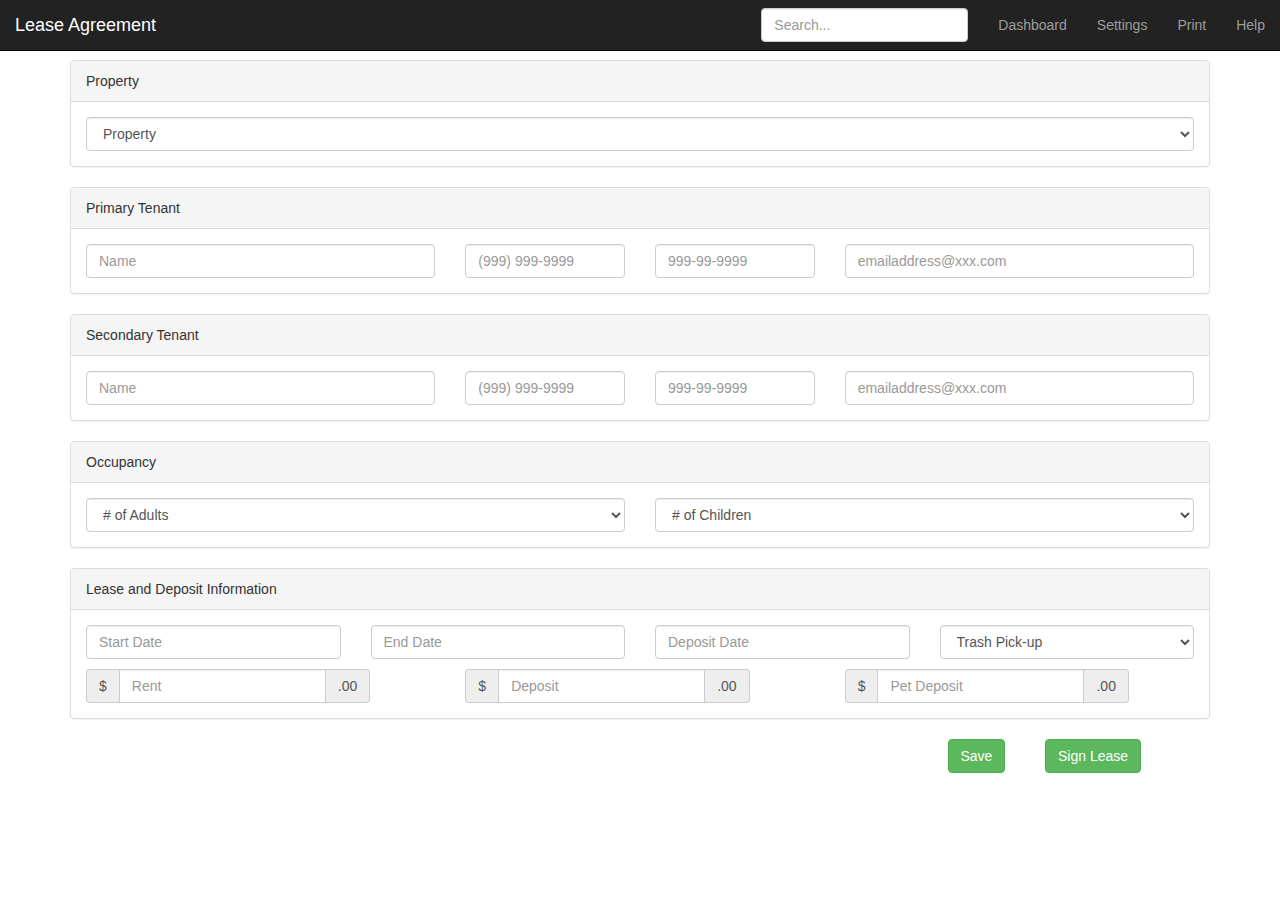
<file: LeaseAgreement.html>
<!DOCTYPE html>
<html>
	<head>
		<title>Sigler Properties - Lease Agreement</title>
		<meta name="viewport" content="width=device-width">
		<meta name="viewport" content="initial-scale=1">
		<meta http-equiv="Content-Type" content="text/html; charset=UTF-8">
	    <link rel="stylesheet" type="text/css" href="css/base.css">
	    <link href="css/bootstrap/bootstrap.min.css" rel="stylesheet"> 
	    <link href="css/jquery-ui/jquery-ui.css" rel="stylesheet">
	</head>
	<body>
		<nav class="navbar navbar-inverse navbar-fixed-top">
	      <div class="container-fluid">
	        <div class="navbar-header">
	          <button type="button" class="navbar-toggle collapsed" data-toggle="collapse" data-target="#navbar" aria-expanded="false" aria-controls="navbar">
	            <span class="sr-only">Toggle navigation</span>
	            <span class="icon-bar"></span>
	            <span class="icon-bar"></span>
	            <span class="icon-bar"></span>
	          </button>
	          <a class="navbar-brand" href="#">Lease Agreement</a>
	        </div>
	        <div id="navbar" class="navbar-collapse collapse">
	          <ul class="nav navbar-nav navbar-right">
	            <li><a href="index.html">Dashboard</a></li>
	            <li><a href="#">Settings</a></li>
	            <li><a href='javascript:window.print();'>Print</a></li>
	            <li><a href="#">Help</a></li>
	          </ul>
	          <form class="navbar-form navbar-right">
	            <input type="text" class="form-control" placeholder="Search...">
	          </form>
	        </div>
	      </div>
	    </nav>
	    <div class="spacer"></div>
	    <div class="container">
		    <div class="panel panel-default">
		    	<div class="panel-heading">
		    		Property
	    		</div>
				<div class="panel-body">
					<select id="properties" class="form-control">
	                	<option value="0">Property</option>
	            	</select>
				</div>
		    </div>
		    <div class="panel panel-default">
		    	<div class="panel-heading">
		    		Primary Tenant
		    	</div>
		    	<div class="panel-body">
		    		<div class="row">
			    		<div class="col-xs-4 col-sm-4 col-md-4 col-lg-4">
			    			<input type="text" id="primaryTenant" class="form-control" placeholder="Name"/>
			    		</div>
			    		<div class="col-xs-2 col-sm-2 col-md-2 col-lg-2">
			    			<input type="text" id="primaryPhoneNumber" class="form-control" placeholder="(999) 999-9999"/>
		    			</div>
		    			<div class="col-xs-2 col-sm-2 col-md-2 col-lg-2">
			    			<input type="text" id="primarySSN" class="form-control" placeholder="999-99-9999"/>
		    			</div>
		    			<div class="col-xs-4 col-sm-4 col-md-4 col-lg-4">
			    			<input type="text" id="primaryEmail" class="form-control" placeholder="emailaddress@xxx.com"/>
			    		</div>
		    		</div>
		    	</div>
		    </div>
	    	<div class="panel panel-default">
		    	<div class="panel-heading">
		    		Secondary Tenant
		    	</div>
		    	<div class="panel-body">
		    		<div class="row">
			    		<div class="col-xs-4 col-sm-4 col-md-4 col-lg-4">
			    			<input type="text" id="secondaryTenant" class="form-control" placeholder="Name"/>
			    		</div>
			    		<div class="col-xs-2 col-sm-2 col-md-2 col-lg-2">
			    			<input type="text" id="secondaryPhoneNumber" class="form-control" placeholder="(999) 999-9999"/>
		    			</div>
		    			<div class="col-xs-2 col-sm-2 col-md-2 col-lg-2">
			    			<input type="text" id="secondarySSN" class="form-control" placeholder="999-99-9999"/>
		    			</div>
		    			<div class="col-xs-4 col-sm-4 col-md-4 col-lg-4">
			    			<input type="text" id="secondaryEmail" class="form-control" placeholder="emailaddress@xxx.com"/>
			    		</div>
		    		</div>
		    	</div>
		    </div>
		    <div class="panel panel-default">
		    	<div class="panel-heading">
		    		Occupancy
		    	</div>
		    	<div class="panel-body">
		    		<div class="row">
			    		<div class="col-xs-6 col-sm-6 col-md-6 col-lg-6">
			    			<select id="numbersAdult" class="form-control">
					            <option value="-1"># of Adults</option>
					        </select>
			    		</div>
			    		<div class="col-xs-6 col-sm-6 col-md-6 col-lg-6">
			    			<select id="numbersChildren" class="form-control">
					            <option value="-1"># of Children</option>
					        </select>
		    			</div>
		    		</div>
		    	</div>
		    </div>
		    <div class="panel panel-default">
		    	<div class="panel-heading">
		    		Lease and Deposit Information
		    	</div>
		    	<div class="panel-body">
			    	<div class="row">
			    		<div class="col-xs-3 col-sm-3 col-md-3 col-lg-3">
			    			<input id="leaseStartDate" type="text" class="form-control"  placeholder="Start Date"/>
			    		</div>
			    		<div class="col-xs-3 col-sm-3 col-md-3 col-lg-3">
			    			<input id="leaseEndDate" type="text" class="form-control" placeholder="End Date"/>
			    		</div>
			    		<div class="col-xs-3 col-sm-3 col-md-3 col-lg-3">
			    			<input id="depositDate" type="text" class="form-control" placeholder="Deposit Date"/>
			    		</div>
			    		<div class="col-xs-3 col-sm-3 col-md-3 col-lg-3">
			    			<select id="trashPickup" class="form-control">
								<option value="-1">Trash Pick-up</option>
							</select>
			    		</div>
		    		</div>
		    		<div class="row" id="leaseDepositRow2">
			    		<div class="col-xs-4 col-sm-4 col-md-4 col-lg-4">
				    		<form class="form-inline">
							  <div class="form-group">
							    <label class="sr-only" for="exampleInputAmount">Amount (in dollars)</label>
							    <div class="input-group">
							      <div class="input-group-addon">$</div>
							      <input type="text" class="form-control" id="rentAmount" placeholder="Rent">
							      <div class="input-group-addon">.00</div>
							    </div>
							  </div>
							</form>
			    		</div>
			    		<div class="col-xs-4 col-sm-4 col-md-4 col-lg-4">
			    			<form class="form-inline">
							  <div class="form-group">
							    <label class="sr-only" for="exampleInputAmount">Amount (in dollars)</label>
							    <div class="input-group">
							      <div class="input-group-addon">$</div>
							      <input type="text" class="form-control" id="depositAmount" placeholder="Deposit">
							      <div class="input-group-addon">.00</div>
							    </div>
							  </div>
							</form>
		    			</div>
		    			<div class="col-xs-4 col-sm-4 col-md-4 col-lg-4">
		    				<form class="form-inline">
							  <div class="form-group">
							    <label class="sr-only" for="exampleInputAmount">Amount (in dollars)</label>
							    <div class="input-group">
							      <div class="input-group-addon">$</div>
							      <input type="text" class="form-control" id="petDepositAmount" placeholder="Pet Deposit">
							      <div class="input-group-addon">.00</div>
							    </div>
							  </div>
							</form>
			    		</div>
		    		</div>
			    </div>
		    </div>
			<div class="row">
		    	<div class="col-xs-9 col-sm-9 col-md-9 col-lg-9">
		    	</div>
		    	<div class="col-xs-1 col-sm-1 col-md-1 col-lg-1">
	    			<button id="submit" onclick="SaveData();" class="btn btn-success">Save</button>
				</div>
			    <div class="col-xs-2 col-sm-2 col-md-2 col-lg-2">
	    			<button id="viewLease" onclick="javascript:window.location.href = 'Lease.html'" class="btn btn-success">Sign Lease</button>
	    		</div>
    		</div>
		</div>
		<input type="hidden" id="nextId">
		<script src="https://ajax.googleapis.com/ajax/libs/jquery/1.11.3/jquery.min.js"></script>
	    <script src="script/bootstrap/bootstrap.min.js"></script>
	    <script src="script/leaseform.js"></script>
	    <script src="script/firebase.js"></script>
	    <script src="script/jquery-ui.js"></script>
	</body>
</html>
</file>
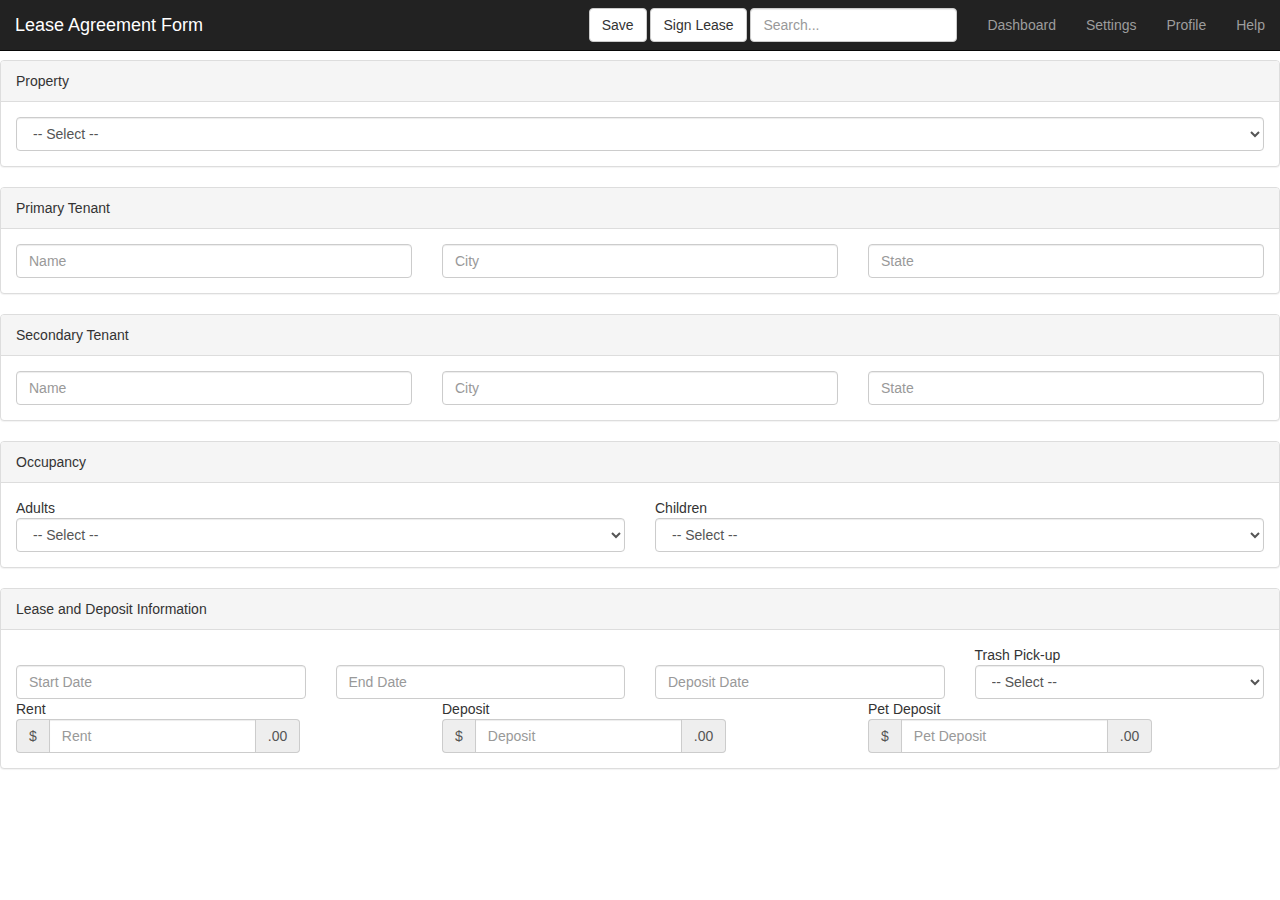
<file: LeaseForm.html>
<!DOCTYPE html>
<html>
	<head>
		<title>Sigler Properties - Lease Form</title>
		<meta name="viewport" content="width=device-width">
		<meta name="viewport" content="initial-scale=1">
		<meta http-equiv="Content-Type" content="text/html; charset=UTF-8">
	    <link rel="stylesheet" type="text/css" href="css/base.css">
	    <link href="css/bootstrap/bootstrap.min.css" rel="stylesheet"> 
	    <link href="css/jquery-ui/jquery-ui.css" rel="stylesheet">
	</head>
	<body>
		<nav class="navbar navbar-inverse navbar-fixed-top">
	      <div class="container-fluid">
	        <div class="navbar-header">
	          <button type="button" class="navbar-toggle collapsed" data-toggle="collapse" data-target="#navbar" aria-expanded="false" aria-controls="navbar">
	            <span class="sr-only">Toggle navigation</span>
	            <span class="icon-bar"></span>
	            <span class="icon-bar"></span>
	            <span class="icon-bar"></span>
	          </button>
	          <a class="navbar-brand" href="#">Lease Agreement Form</a>
	        </div>
	        <div id="navbar" class="navbar-collapse collapse">
	          <ul class="nav navbar-nav navbar-right">
	            <li><a href="index.html">Dashboard</a></li>
	            <li><a href="#">Settings</a></li>
	            <li><a href="#">Profile</a></li>
	            <li><a href="#">Help</a></li>
	          </ul>
	          <form class="navbar-form navbar-right">
	          	<button id="submit" onclick="SaveData();" class="btn btn-default">Save</button>
				<button id="viewLease" onclick="javascript:window.location.href = 'Lease.html'" class="btn btn-default">Sign Lease</button>
	            <input type="text" class="form-control" placeholder="Search...">
	          </form>
	        </div>
	      </div>
	    </nav>
	    <div class="spacer"></div>
	    <div class="panel panel-default">
	    	<div class="panel-heading">
	    		Property
    		</div>
			<div class="panel-body">
				<select id="properties" class="form-control">
                	<option value="0">-- Select --</option>
            	</select>
			</div>
	    </div>
	    <div class="panel panel-default">
	    	<div class="panel-heading">
	    		Primary Tenant
	    	</div>
	    	<div class="panel-body">
	    		<div class="row">
		    		<div class="col-xs-4 col-sm-4 col-md-4 col-lg-4">
		    			<input type="text" id="primaryTenant" class="form-control" placeholder="Name"/>
		    		</div>
		    		<div class="col-xs-4 col-sm-4 col-md-4 col-lg-4">
		    			<input type="text" id="primaryPhoneNumber" class="form-control" placeholder="City"/>
	    			</div>
	    			<div class="col-xs-4 col-sm-4 col-md-4 col-lg-4">
		    			<input type="text" id="primaryEmail" class="form-control" placeholder="State"/>
		    		</div>
	    		</div>
	    	</div>
	    </div>
    	<div class="panel panel-default">
	    	<div class="panel-heading">
	    		Secondary Tenant
	    	</div>
	    	<div class="panel-body">
	    		<div class="row">
		    		<div class="col-xs-4 col-sm-4 col-md-4 col-lg-4">
		    			<input type="text" id="secondaryTenant" class="form-control" placeholder="Name"/>
		    		</div>
		    		<div class="col-xs-4 col-sm-4 col-md-4 col-lg-4">
		    			<input type="text" id="secondaryPhoneNumber" class="form-control" placeholder="City"/>
	    			</div>
	    			<div class="col-xs-4 col-sm-4 col-md-4 col-lg-4">
		    			<input type="text" id="secondaryEmail" class="form-control" placeholder="State"/>
		    		</div>
	    		</div>
	    	</div>
	    </div>
	    <div class="panel panel-default">
	    	<div class="panel-heading">
	    		Occupancy
	    	</div>
	    	<div class="panel-body">
	    		<div class="row">
		    		<div class="col-xs-6 col-sm-6 col-md-6 col-lg-6">
		    			Adults
		    		</div>
		    		<div class="col-xs-6 col-sm-6 col-md-6 col-lg-6">
		    			Children
	    			</div>
	    		</div>
	    		<div class="row">
		    		<div class="col-xs-6 col-sm-6 col-md-6 col-lg-6">
		    			<select id="numbersAdult" class="form-control">
				            <option value="0">-- Select --</option>
				        </select>
		    		</div>
		    		<div class="col-xs-6 col-sm-6 col-md-6 col-lg-6">
		    			<select id="numbersChildren" class="form-control">
				            <option value="0">-- Select --</option>
				        </select>
	    			</div>
	    		</div>
	    	</div>
	    </div>
	    <div class="panel panel-default">
	    	<div class="panel-heading">
	    		Lease and Deposit Information
	    	</div>
	    	<div class="panel-body">
	    	<div class="row">
		    		<div class="col-xs-3 col-sm-3 col-md-3 col-lg-3">
		    			
		    		</div>
		    		<div class="col-xs-3 col-sm-3 col-md-3 col-lg-3">
		    			
		    		</div>
		    		<div class="col-xs-3 col-sm-3 col-md-3 col-lg-3">
		    			
		    		</div>
		    		<div class="col-xs-3 col-sm-3 col-md-3 col-lg-3">
		    			Trash Pick-up
		    		</div>
	    		</div>
	    		<div class="row">
		    		<div class="col-xs-3 col-sm-3 col-md-3 col-lg-3">
		    			<input id="leaseStartDate" type="text" class="form-control"  placeholder="Start Date"/>
		    		</div>
		    		<div class="col-xs-3 col-sm-3 col-md-3 col-lg-3">
		    			<input id="leaseEndDate" type="text" class="form-control" placeholder="End Date"/>
		    		</div>
		    		<div class="col-xs-3 col-sm-3 col-md-3 col-lg-3">
		    			<input id="depositDate" type="text" class="form-control" placeholder="Deposit Date"/>
		    		</div>
		    		<div class="col-xs-3 col-sm-3 col-md-3 col-lg-3">
		    			<select id="trashPickup" class="form-control">
							<option value="-1">-- Select --</option>
						</select>
		    		</div>
	    		</div>
	    		<div class="row">
		    		<div class="col-xs-4 col-sm-4 col-md-4 col-lg-4">
		    			Rent
		    		</div>
		    		<div class="col-xs-4 col-sm-4 col-md-4 col-lg-4">
		    			Deposit
		    		</div>
		    		<div class="col-xs-4 col-sm-4 col-md-4 col-lg-4">
		    			Pet Deposit
		    		</div>
	    		</div>
	    		<div class="row">
		    		<div class="col-xs-4 col-sm-4 col-md-4 col-lg-4">
			    		<form class="form-inline">
						  <div class="form-group">
						    <label class="sr-only" for="exampleInputAmount">Amount (in dollars)</label>
						    <div class="input-group">
						      <div class="input-group-addon">$</div>
						      <input type="text" class="form-control" id="rentAmount" placeholder="Rent">
						      <div class="input-group-addon">.00</div>
						    </div>
						  </div>
						</form>
		    		</div>
		    		<div class="col-xs-4 col-sm-4 col-md-4 col-lg-4">
		    			<form class="form-inline">
						  <div class="form-group">
						    <label class="sr-only" for="exampleInputAmount">Amount (in dollars)</label>
						    <div class="input-group">
						      <div class="input-group-addon">$</div>
						      <input type="text" class="form-control" id="depositAmount" placeholder="Deposit">
						      <div class="input-group-addon">.00</div>
						    </div>
						  </div>
						</form>
	    			</div>
	    			<div class="col-xs-4 col-sm-4 col-md-4 col-lg-4">
	    				<form class="form-inline">
						  <div class="form-group">
						    <label class="sr-only" for="exampleInputAmount">Amount (in dollars)</label>
						    <div class="input-group">
						      <div class="input-group-addon">$</div>
						      <input type="text" class="form-control" id="petDepositAmount" placeholder="Pet Deposit">
						      <div class="input-group-addon">.00</div>
						    </div>
						  </div>
						</form>
		    		</div>
	    		</div>
	    	</div>
	    </div>


		<div class="container">
			
		</div>
		<script src="https://ajax.googleapis.com/ajax/libs/jquery/1.11.3/jquery.min.js"></script>
	    <script src="script/bootstrap/bootstrap.min.js"></script>
	    <script src="script/leaseform.js"></script>
	    <script src="script/firebase.js"></script>
	    <script src="script/jquery-ui.js"></script>
	</body>
</html>
</file>
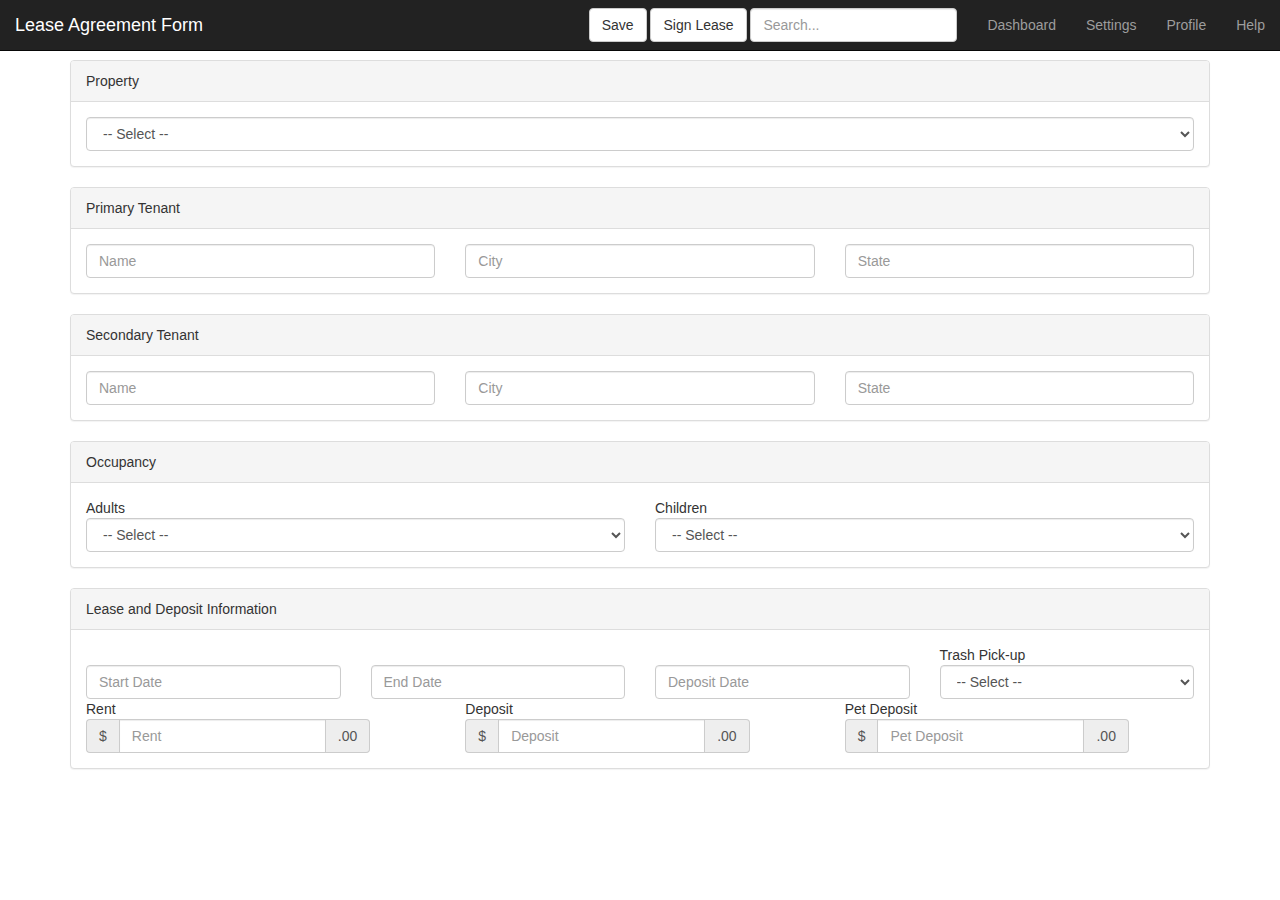
<file: LeaseManagement.html>
<!DOCTYPE html>
<html>
	<head>
		<title>Sigler Properties - Lease Form</title>
		<meta name="viewport" content="width=device-width">
		<meta name="viewport" content="initial-scale=1">
		<meta http-equiv="Content-Type" content="text/html; charset=UTF-8">
	    <link rel="stylesheet" type="text/css" href="css/base.css">
	    <link href="css/bootstrap/bootstrap.min.css" rel="stylesheet"> 
	    <link href="css/jquery-ui/jquery-ui.css" rel="stylesheet">
	</head>
	<body>
		<nav class="navbar navbar-inverse navbar-fixed-top">
	      <div class="container-fluid">
	        <div class="navbar-header">
	          <button type="button" class="navbar-toggle collapsed" data-toggle="collapse" data-target="#navbar" aria-expanded="false" aria-controls="navbar">
	            <span class="sr-only">Toggle navigation</span>
	            <span class="icon-bar"></span>
	            <span class="icon-bar"></span>
	            <span class="icon-bar"></span>
	          </button>
	          <a class="navbar-brand" href="#">Lease Agreement Form</a>
	        </div>
	        <div id="navbar" class="navbar-collapse collapse">
	          <ul class="nav navbar-nav navbar-right">
	            <li><a href="index.html">Dashboard</a></li>
	            <li><a href="#">Settings</a></li>
	            <li><a href="#">Profile</a></li>
	            <li><a href="#">Help</a></li>
	          </ul>
	          <form class="navbar-form navbar-right">
	          	<button id="submit" onclick="SaveData();" class="btn btn-default">Save</button>
				<button id="viewLease" onclick="javascript:window.location.href = 'Lease.html'" class="btn btn-default">Sign Lease</button>
	            <input type="text" class="form-control" placeholder="Search...">
	          </form>
	        </div>
	      </div>
	    </nav>
	    <div class="spacer"></div>
	    <div class="container">
		    <div class="panel panel-default">
		    	<div class="panel-heading">
		    		Property
	    		</div>
				<div class="panel-body">
					<select id="properties" class="form-control">
	                	<option value="0">-- Select --</option>
	            	</select>
				</div>
		    </div>
		    <div class="panel panel-default">
		    	<div class="panel-heading">
		    		Primary Tenant
		    	</div>
		    	<div class="panel-body">
		    		<div class="row">
			    		<div class="col-xs-4 col-sm-4 col-md-4 col-lg-4">
			    			<input type="text" id="primaryTenant" class="form-control" placeholder="Name"/>
			    		</div>
			    		<div class="col-xs-4 col-sm-4 col-md-4 col-lg-4">
			    			<input type="text" id="primaryPhoneNumber" class="form-control" placeholder="City"/>
		    			</div>
		    			<div class="col-xs-4 col-sm-4 col-md-4 col-lg-4">
			    			<input type="text" id="primaryEmail" class="form-control" placeholder="State"/>
			    		</div>
		    		</div>
		    	</div>
		    </div>
	    	<div class="panel panel-default">
		    	<div class="panel-heading">
		    		Secondary Tenant
		    	</div>
		    	<div class="panel-body">
		    		<div class="row">
			    		<div class="col-xs-4 col-sm-4 col-md-4 col-lg-4">
			    			<input type="text" id="secondaryTenant" class="form-control" placeholder="Name"/>
			    		</div>
			    		<div class="col-xs-4 col-sm-4 col-md-4 col-lg-4">
			    			<input type="text" id="secondaryPhoneNumber" class="form-control" placeholder="City"/>
		    			</div>
		    			<div class="col-xs-4 col-sm-4 col-md-4 col-lg-4">
			    			<input type="text" id="secondaryEmail" class="form-control" placeholder="State"/>
			    		</div>
		    		</div>
		    	</div>
		    </div>
		    <div class="panel panel-default">
		    	<div class="panel-heading">
		    		Occupancy
		    	</div>
		    	<div class="panel-body">
		    		<div class="row">
			    		<div class="col-xs-6 col-sm-6 col-md-6 col-lg-6">
			    			Adults
			    		</div>
			    		<div class="col-xs-6 col-sm-6 col-md-6 col-lg-6">
			    			Children
		    			</div>
		    		</div>
		    		<div class="row">
			    		<div class="col-xs-6 col-sm-6 col-md-6 col-lg-6">
			    			<select id="numbersAdult" class="form-control">
					            <option value="0">-- Select --</option>
					        </select>
			    		</div>
			    		<div class="col-xs-6 col-sm-6 col-md-6 col-lg-6">
			    			<select id="numbersChildren" class="form-control">
					            <option value="0">-- Select --</option>
					        </select>
		    			</div>
		    		</div>
		    	</div>
		    </div>
		    <div class="panel panel-default">
		    	<div class="panel-heading">
		    		Lease and Deposit Information
		    	</div>
		    	<div class="panel-body">
		    	<div class="row">
		    		<div class="col-xs-3 col-sm-3 col-md-3 col-lg-3">
		    			
		    		</div>
		    		<div class="col-xs-3 col-sm-3 col-md-3 col-lg-3">
		    			
		    		</div>
		    		<div class="col-xs-3 col-sm-3 col-md-3 col-lg-3">
		    			
		    		</div>
		    		<div class="col-xs-3 col-sm-3 col-md-3 col-lg-3">
		    			Trash Pick-up
		    		</div>
	    		</div>
	    		<div class="row">
		    		<div class="col-xs-3 col-sm-3 col-md-3 col-lg-3">
		    			<input id="leaseStartDate" type="text" class="form-control"  placeholder="Start Date"/>
		    		</div>
		    		<div class="col-xs-3 col-sm-3 col-md-3 col-lg-3">
		    			<input id="leaseEndDate" type="text" class="form-control" placeholder="End Date"/>
		    		</div>
		    		<div class="col-xs-3 col-sm-3 col-md-3 col-lg-3">
		    			<input id="depositDate" type="text" class="form-control" placeholder="Deposit Date"/>
		    		</div>
		    		<div class="col-xs-3 col-sm-3 col-md-3 col-lg-3">
		    			<select id="trashPickup" class="form-control">
							<option value="-1">-- Select --</option>
						</select>
		    		</div>
	    		</div>
	    		<div class="row">
		    		<div class="col-xs-4 col-sm-4 col-md-4 col-lg-4">
		    			Rent
		    		</div>
		    		<div class="col-xs-4 col-sm-4 col-md-4 col-lg-4">
		    			Deposit
		    		</div>
		    		<div class="col-xs-4 col-sm-4 col-md-4 col-lg-4">
		    			Pet Deposit
		    		</div>
	    		</div>
	    		<div class="row">
		    		<div class="col-xs-4 col-sm-4 col-md-4 col-lg-4">
			    		<form class="form-inline">
						  <div class="form-group">
						    <label class="sr-only" for="exampleInputAmount">Amount (in dollars)</label>
						    <div class="input-group">
						      <div class="input-group-addon">$</div>
						      <input type="text" class="form-control" id="rentAmount" placeholder="Rent">
						      <div class="input-group-addon">.00</div>
						    </div>
						  </div>
						</form>
		    		</div>
		    		<div class="col-xs-4 col-sm-4 col-md-4 col-lg-4">
		    			<form class="form-inline">
						  <div class="form-group">
						    <label class="sr-only" for="exampleInputAmount">Amount (in dollars)</label>
						    <div class="input-group">
						      <div class="input-group-addon">$</div>
						      <input type="text" class="form-control" id="depositAmount" placeholder="Deposit">
						      <div class="input-group-addon">.00</div>
						    </div>
						  </div>
						</form>
	    			</div>
	    			<div class="col-xs-4 col-sm-4 col-md-4 col-lg-4">
	    				<form class="form-inline">
						  <div class="form-group">
						    <label class="sr-only" for="exampleInputAmount">Amount (in dollars)</label>
						    <div class="input-group">
						      <div class="input-group-addon">$</div>
						      <input type="text" class="form-control" id="petDepositAmount" placeholder="Pet Deposit">
						      <div class="input-group-addon">.00</div>
						    </div>
						  </div>
						</form>
		    		</div>
	    		</div>
		    </div>
		</div>
		<script src="https://ajax.googleapis.com/ajax/libs/jquery/1.11.3/jquery.min.js"></script>
	    <script src="script/bootstrap/bootstrap.min.js"></script>
	    <script src="script/leaseform.js"></script>
	    <script src="script/firebase.js"></script>
	    <script src="script/jquery-ui.js"></script>
	</body>
</html>
</file>
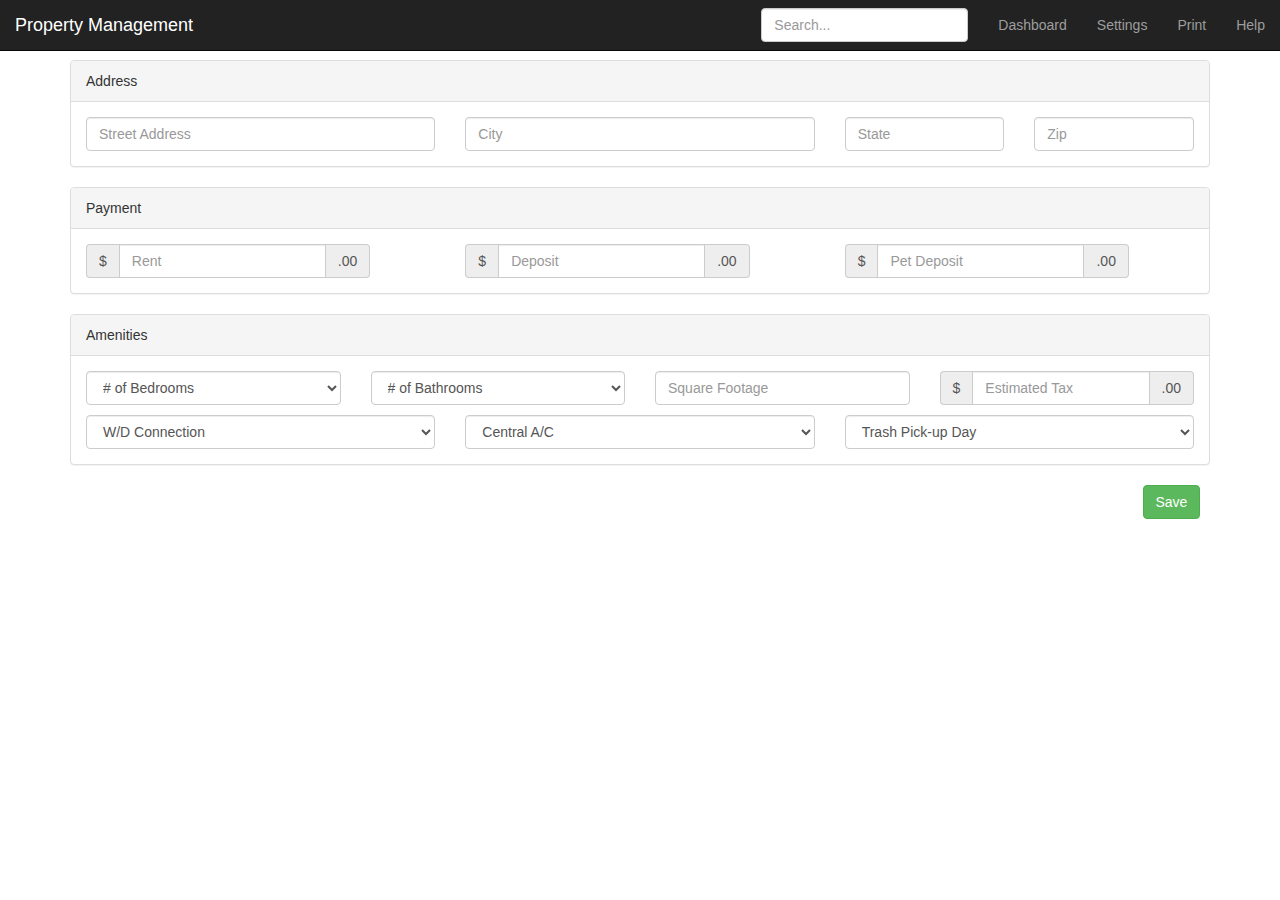
<file: PropertyManagement.html>
<!DOCTYPE html>
<html>
	<head>
		<title>Sigler Properties - Property Management</title>
		<meta http-equiv="Content-Type" content="text/html; charset=UTF-8">
		<meta name="viewport" content="width=device-width">
		<meta name="viewport" content="initial-scale=1">
	    <link rel="stylesheet" type="text/css" href="css/base.css">
	    <link href="css/bootstrap/bootstrap.min.css" rel="stylesheet">
	</head>
	<body>
		<nav class="navbar navbar-inverse navbar-fixed-top">
	      <div class="container-fluid">
	        <div class="navbar-header">
	          <button type="button" class="navbar-toggle collapsed" data-toggle="collapse" data-target="#navbar" aria-expanded="false" aria-controls="navbar">
	            <span class="sr-only">Toggle navigation</span>
	            <span class="icon-bar"></span>
	            <span class="icon-bar"></span>
	            <span class="icon-bar"></span>
	          </button>
	          <a class="navbar-brand" href="#">Property Management</a>
	        </div>
	        <div id="navbar" class="navbar-collapse collapse">
	          <ul class="nav navbar-nav navbar-right">
	            <li><a href="index.html">Dashboard</a></li>
	            <li><a href="#">Settings</a></li>
	            <li><a href='javascript:window.print();'>Print</a></li>
	            <li><a href="#">Help</a></li>
	          </ul>
	          <form class="navbar-form navbar-right">
	            <input type="text" class="form-control" placeholder="Search...">
	          </form>
	        </div>
	      </div>
	    </nav>
	    <div class="spacer"></div>
	    <div class="container">
		    <div class="panel panel-default">
		    	<div class="panel-heading">
		    		Address
		    	</div>
		    	<div class="panel-body">
		    		<div class="row" id="addressHeaders">
			    		<div class="col-xs-4 col-sm-4 col-md-4 col-lg-4">
			    			Street
			    		</div>
			    		<div class="col-xs-4 col-sm-4 col-md-4 col-lg-4">
			    			City
		    			</div>
		    			<div class="col-xs-2 col-sm-2 col-md-2 col-lg-2">
			    			State
			    		</div>
			    		<div class="col-xs-2 col-sm-2 col-md-2 col-lg-2">
			    			Zip
			    		</div>
		    		</div>
		    		<div class="row">
			    		<div class="col-xs-4 col-sm-4 col-md-4 col-lg-4">
			    			<input type="text" id="address" class="form-control" placeholder="Street Address"/>
			    		</div>
			    		<div class="col-xs-4 col-sm-4 col-md-4 col-lg-4">
			    			<input type="text" id="city" class="form-control" placeholder="City"/>
		    			</div>
		    			<div class="col-xs-2 col-sm-2 col-md-2 col-lg-2">
			    			<input type="text" id="state" class="form-control" placeholder="State"/>
			    		</div>
			    		<div class="col-xs-2 col-sm-2 col-md-2 col-lg-2">
			    			<input type="text" id="zip" class="form-control" placeholder="Zip" />
			    		</div>
		    		</div>
		    	</div>
		    </div>

		    <div class="panel panel-default">
		    	<div class="panel-heading">
		    		Payment
		    	</div>
		    	<div class="panel-body">
		    		<div class="row" id="paymentHeaders">
			    		<div class="col-xs-4 col-sm-4 col-md-4 col-lg-4">
			    			Rent
			    		</div>
			    		<div class="col-xs-4 col-sm-4 col-md-4 col-lg-4">
			    			Deposit
			    		</div>
			    		<div class="col-xs-4 col-sm-4 col-md-4 col-lg-4">
			    			Pet Deposit
			    		</div>
		    		</div>
		    		<div class="row">
			    		<div class="col-xs-4 col-sm-4 col-md-4 col-lg-4">
				    		<form class="form-inline">
							  <div class="form-group">
							    <label class="sr-only" for="exampleInputAmount">Amount (in dollars)</label>
							    <div class="input-group">
							      <div class="input-group-addon">$</div>
							      <input type="text" class="form-control" id="rentAmount" placeholder="Rent">
							      <div class="input-group-addon">.00</div>
							    </div>
							  </div>
							</form>
			    		</div>
			    		<div class="col-xs-4 col-sm-4 col-md-4 col-lg-4">
			    			<form class="form-inline">
							  <div class="form-group">
							    <label class="sr-only" for="exampleInputAmount">Amount (in dollars)</label>
							    <div class="input-group">
							      <div class="input-group-addon">$</div>
							      <input type="text" class="form-control" id="depositAmount" placeholder="Deposit">
							      <div class="input-group-addon">.00</div>
							    </div>
							  </div>
							</form>
		    			</div>
		    			<div class="col-xs-4 col-sm-4 col-md-4 col-lg-4">
		    				<form class="form-inline">
							  <div class="form-group">
							    <label class="sr-only" for="exampleInputAmount">Amount (in dollars)</label>
							    <div class="input-group">
							      <div class="input-group-addon">$</div>
							      <input type="text" class="form-control" id="petDepositAmount" placeholder="Pet Deposit">
							      <div class="input-group-addon">.00</div>
							    </div>
							  </div>
							</form>
			    		</div>
		    		</div>
		    	</div>
		    </div>
		    <div class="panel panel-default">
		    	<div class="panel-heading">
		    		Amenities
		    	</div>
		    	<div class="panel-body">
		    		<div class="row" id="amenitiesHeaders">
			    		<div class="col-xs-3 col-sm-3 col-md-3 col-lg-3">
			    			Bedrooms
			    		</div>
			    		<div class="col-xs-3 col-sm-3 col-md-3 col-lg-3">
			    			Bathrooms
			    		</div>
			    		<div class="col-xs-3 col-sm-3 col-md-3 col-lg-3">
			    			Square Footage
			    		</div>
			    		<div class="col-xs-3 col-sm-3 col-md-3 col-lg-3">
			    			Est. Tax
			    		</div>
		    		</div>
		    		<div class="row">
			    		<div class="col-xs-3 col-sm-3 col-md-3 col-lg-3">
			    			<select id="numberOfBedrooms" class="form-control">
								<option value="-1"># of Bedrooms</option>	
							</select>
			    		</div>
			    		<div class="col-xs-3 col-sm-3 col-md-3 col-lg-3">
			    			<select id="numberOfBathrooms" class="form-control">
								<option value="-1"># of Bathrooms</option>	
							</select>
		    			</div>
		    			<div class="col-xs-3 col-sm-3 col-md-3 col-lg-3">
			    			<input type="text" id="squareFootage" class="form-control" placeholder="Square Footage" />
			    		</div>
			    		<div class="col-xs-3 col-sm-3 col-md-3 col-lg-3">
			    			<form class="form-inline">
							  <div class="form-group">
							    <label class="sr-only" for="exampleInputAmount">Amount (in dollars)</label>
							    <div class="input-group">
							      <div class="input-group-addon">$</div>
							      <input type="text" class="form-control" id="estimatedTax" placeholder="Estimated Tax">
							      <div class="input-group-addon">.00</div>
							    </div>
							  </div>
							</form>
			    		</div>
		    		</div>
		    		<div class="row" id="amenitiesHeaders2">
			    		<div class="col-xs-4 col-sm-4 col-md-4 col-lg-4">
			    			W/D Connection
			    		</div>
			    		<div class="col-xs-4 col-sm-4 col-md-4 col-lg-4">
			    			Central A/C
			    		</div>
			    		<div class="col-xs-4 col-sm-4 col-md-4 col-lg-4">
			    			Trash Pick-up
			    		</div>
		    		</div>
		    		<div class="row" id="amenitiesRow2">
			    		<div class="col-xs-4 col-sm-4 col-md-4 col-lg-4">
			    			<select id="wdConnection" class="form-control">
			    				<option value="-1">W/D Connection</option>
								<option value="Yes">Yes</option>
								<option value="No">No</option>	
							</select>
			    		</div>
			    		<div class="col-xs-4 col-sm-4 col-md-4 col-lg-4">
			    			<select id="centralAC" class="form-control">
			    				<option value="-1">Central A/C</option>
								<option value="Yes">Yes</option>
								<option value="No">No</option>	
							</select>
		    			</div>
		    			<div class="col-xs-4 col-sm-4 col-md-4 col-lg-4">
			    			<select id="trashPickup" class="form-control">
								<option value="-1">Trash Pick-up Day</option>
							</select>
			    		</div>
		    		</div>
		    	</div>
		    </div>
		    <div class="row">
		    	<div class="col-xs-11 col-sm-11 col-md-11 col-lg-11">
		    	</div>
			    <div class="col-xs-1 col-sm-1 col-md-1 col-lg-1">
	    			<button id="btnSubmit" class="btn btn-success"/>
	    		</div>
    		</div>
	    </div>
	    <input type="hidden" id="nextId">
		<script src="https://ajax.googleapis.com/ajax/libs/jquery/1.11.3/jquery.min.js"></script>
	    <script src="script/bootstrap/bootstrap.min.js"></script>
	    <script src="script/firebase.js"></script>
	    <script src="script/properties.js"></script>
	    
	</body>
</html>
</file>
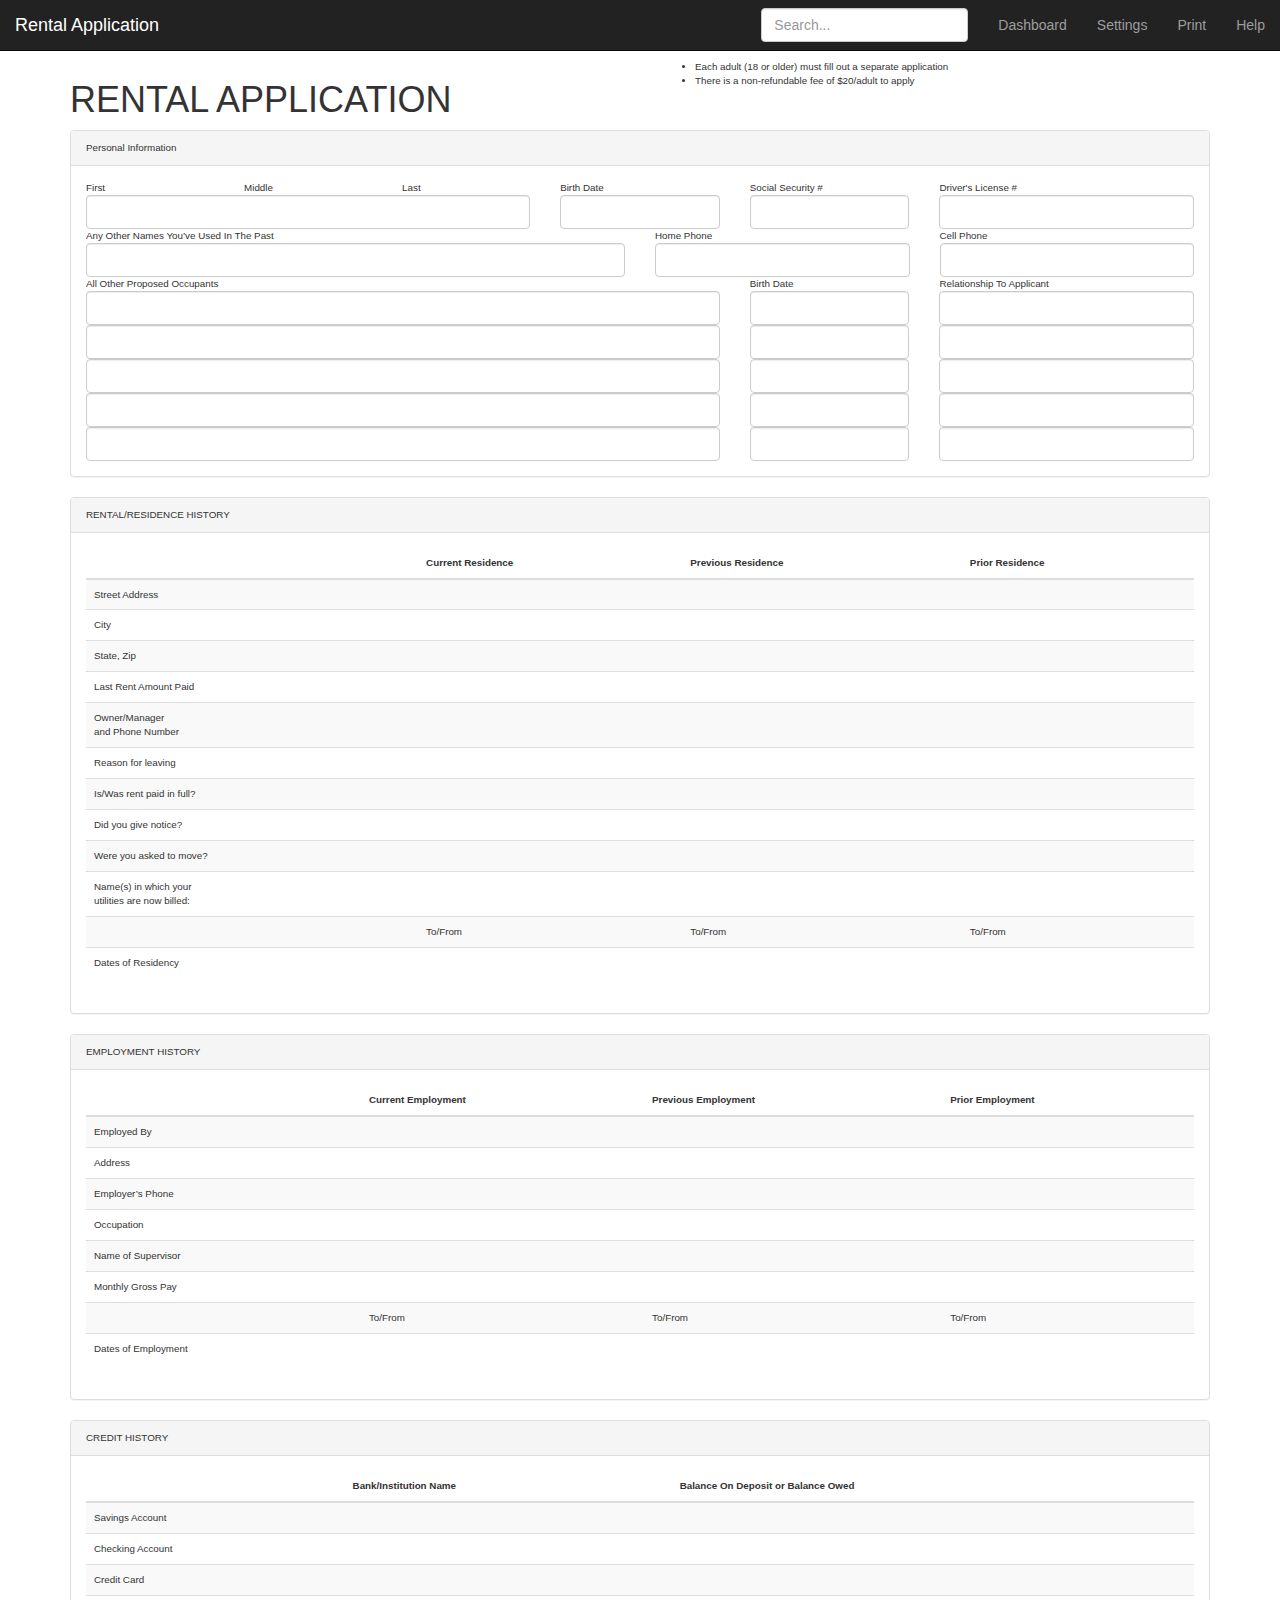
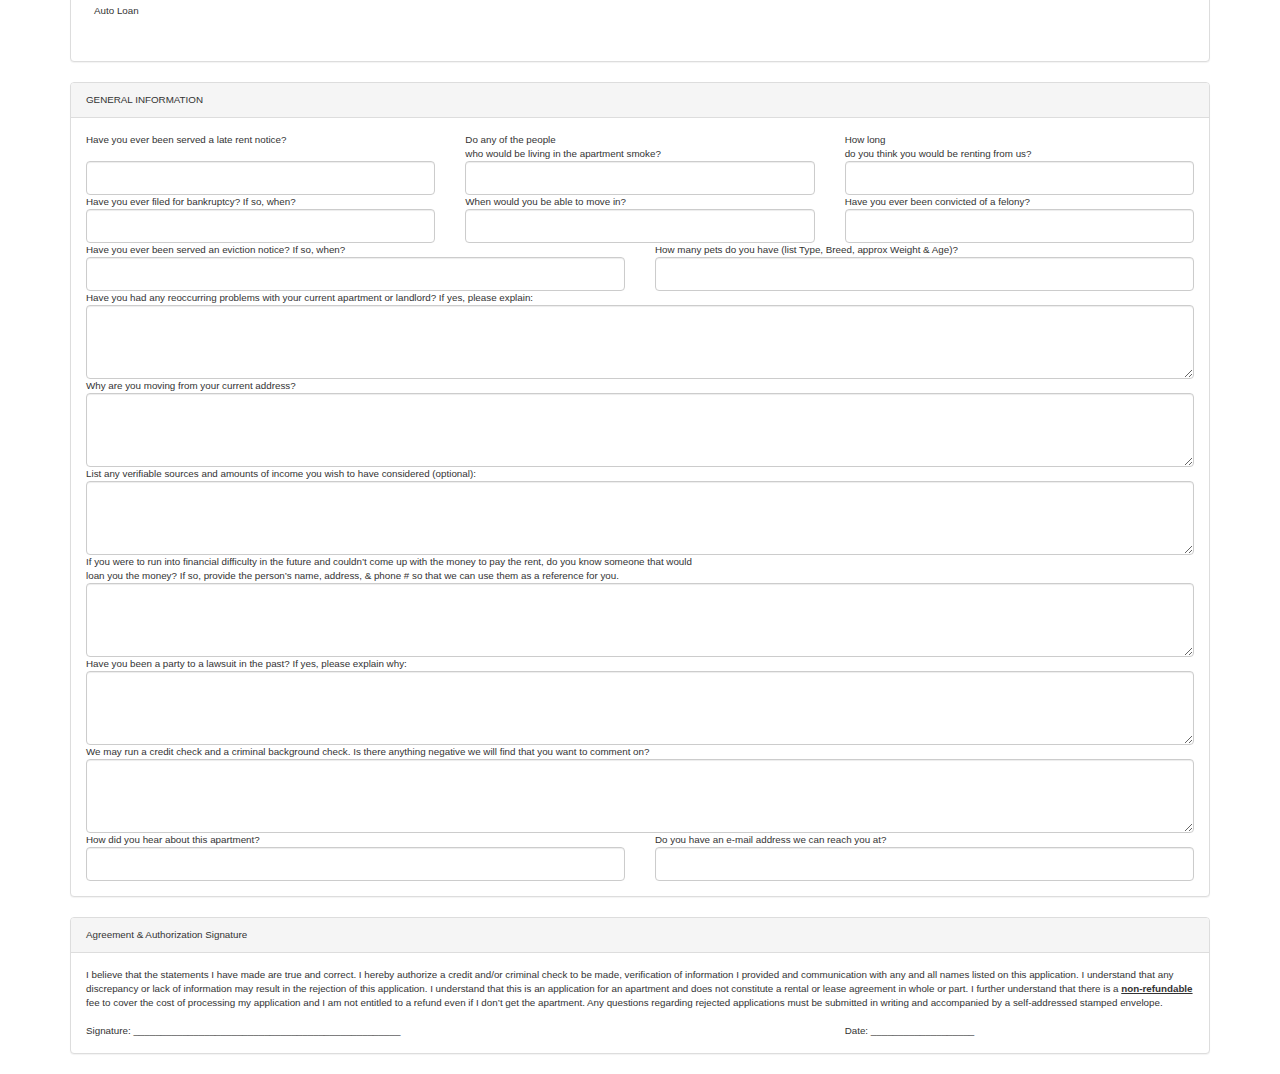
<file: RentalApplication.html>
<!DOCTYPE html>
<html>
	<head>
		<title>Sigler Properties - Rental Application</title>
		<meta http-equiv="Content-Type" content="text/html; charset=UTF-8">
		<meta name="viewport" content="width=device-width">
		<meta name="viewport" content="initial-scale=1">
	    <link rel="stylesheet" type="text/css" href="css/base.css">
	    <link href="css/bootstrap/bootstrap.min.css" rel="stylesheet">
	</head>
	<body>
		<nav class="navbar navbar-inverse navbar-fixed-top">
	      <div class="container-fluid">
	        <div class="navbar-header">
	          <button type="button" class="navbar-toggle collapsed" data-toggle="collapse" data-target="#navbar" aria-expanded="false" aria-controls="navbar">
	            <span class="sr-only">Toggle navigation</span>
	            <span class="icon-bar"></span>
	            <span class="icon-bar"></span>
	            <span class="icon-bar"></span>
	          </button>
	          <a class="navbar-brand" href="#">Rental Application</a>
	        </div>
	        <div id="navbar" class="navbar-collapse collapse">
	          <ul class="nav navbar-nav navbar-right">
	            <li><a href="index.html">Dashboard</a></li>
	            <li><a href="#">Settings</a></li>
	            <li><a href='javascript:window.print();'>Print</a></li>
	            <li><a href="#">Help</a></li>
	          </ul>
	          <form class="navbar-form navbar-right">
	            <input type="text" class="form-control" placeholder="Search...">
	          </form>
	        </div>
	      </div>
	    </nav>
	    <div class="spacer"></div>
	    <div class="container applicationFont">
	    	<div class="row">
	    		<div class="col-xs-6 col-sm-6 col-md-6 col-lg-6">
	    			<h1>RENTAL APPLICATION</h1>
	    		</div>
	    		<div class="col-xs-6 col-sm-6 col-md-6 col-lg-6">
	    			<ul>
	    				<li>Each adult (18 or older) must fill out a separate application</li>
	    				<li>There is a non-refundable fee of $20/adult to apply</li>
	    			</ul>
	    		</div>
		    </div>
		    <div class="panel panel-default">
		    	<div class="panel-heading">
		    		Personal Information
		    	</div>
		    	<div class="panel-body">
		    		<div class="row">
			    		<div class="col-xs-5 col-sm-5 col-md-5 col-lg-5">
			    			<div class="row">
			    				<div class="col-xs-4 col-sm-4 col-md-4 col-lg-4">
			    					First
			    				</div>
			    				<div class="col-xs-4 col-sm-4 col-md-4 col-lg-4">
			    					Middle
			    				</div>
			    				<div class="col-xs-4 col-sm-4 col-md-4 col-lg-4">
			    					Last
			    				</div>
			    			</div>
			    		</div>
			    		<div class="col-xs-2 col-sm-2 col-md-2 col-lg-2">
			    			Birth Date
		    			</div>
		    			<div class="col-xs-2 col-sm-2 col-md-2 col-lg-2">
			    			Social Security #
			    		</div>
			    		<div class="col-xs-3 col-sm-3 col-md-3 col-lg-3">
			    			Driver's License #
			    		</div>
		    		</div>
		    		<div class="row">
			    		<div class="col-xs-5 col-sm-5 col-md-5 col-lg-5">
			    			<input type="text" class="form-control"/>
			    		</div>
			    		<div class="col-xs-2 col-sm-2 col-md-2 col-lg-2">
			    			<input type="text" class="form-control"/>
		    			</div>
		    			<div class="col-xs-2 col-sm-2 col-md-2 col-lg-2">
			    			<input type="text" class="form-control"/>
			    		</div>
			    		<div class="col-xs-3 col-sm-3 col-md-3 col-lg-3">
			    			<input type="text" class="form-control"/>
			    		</div>
		    		</div>
		    		<div class="row">
			    		<div class="col-xs-6 col-sm-6 col-md-6 col-lg-6">
			    			Any Other Names You’ve Used In The Past
			    		</div>
			    		<div class="col-xs-3 col-sm-3 col-md-3 col-lg-3">
			    			Home Phone
			    		</div>
			    		<div class="col-xs-3 col-sm-3 col-md-3 col-lg-3">
			    			Cell Phone
			    		</div>
		    		</div>
		    		<div class="row">
			    		<div class="col-xs-6 col-sm-6 col-md-6 col-lg-6">
			    			<input type="text" class="form-control"/>
			    		</div>
			    		<div class="col-xs-3 col-sm-3 col-md-3 col-lg-3">
			    			<input type="text" class="form-control"/>
			    		</div>
			    		<div class="col-xs-3 col-sm-3 col-md-3 col-lg-3">
			    			<input type="text" class="form-control"/>
			    		</div>
		    		</div>
		    		<div class="row">
			    		<div class="col-xs-7 col-sm-7 col-md-7 col-lg-7">
			    			All Other Proposed Occupants 
			    		</div>
			    		<div class="col-xs-2 col-sm-2 col-md-2 col-lg-2">
			    			Birth Date
			    		</div>
			    		<div class="col-xs-3 col-sm-3 col-md-3 col-lg-3">
			    			Relationship To Applicant
			    		</div>
		    		</div>
		    		<div class="row">
			    		<div class="col-xs-7 col-sm-7 col-md-7 col-lg-7">
			    			<input type="text" class="form-control"/>
			    		</div>
			    		<div class="col-xs-2 col-sm-2 col-md-2 col-lg-2">
			    			<input type="text" class="form-control"/>
			    		</div>
			    		<div class="col-xs-3 col-sm-3 col-md-3 col-lg-3">
			    			<input type="text" class="form-control"/>
			    		</div>
		    		</div>
		    		<div class="row">
			    		<div class="col-xs-7 col-sm-7 col-md-7 col-lg-7">
			    			<input type="text" class="form-control"/>
			    		</div>
			    		<div class="col-xs-2 col-sm-2 col-md-2 col-lg-2">
			    			<input type="text" class="form-control"/>
			    		</div>
			    		<div class="col-xs-3 col-sm-3 col-md-3 col-lg-3">
			    			<input type="text" class="form-control"/>
			    		</div>
		    		</div>
		    		<div class="row">
			    		<div class="col-xs-7 col-sm-7 col-md-7 col-lg-7">
			    			<input type="text" class="form-control"/>
			    		</div>
			    		<div class="col-xs-2 col-sm-2 col-md-2 col-lg-2">
			    			<input type="text" class="form-control"/>
			    		</div>
			    		<div class="col-xs-3 col-sm-3 col-md-3 col-lg-3">
			    			<input type="text" class="form-control"/>
			    		</div>
		    		</div>
		    		<div class="row">
			    		<div class="col-xs-7 col-sm-7 col-md-7 col-lg-7">
			    			<input type="text" class="form-control"/>
			    		</div>
			    		<div class="col-xs-2 col-sm-2 col-md-2 col-lg-2">
			    			<input type="text" class="form-control"/>
			    		</div>
			    		<div class="col-xs-3 col-sm-3 col-md-3 col-lg-3">
			    			<input type="text" class="form-control"/>
			    		</div>
		    		</div>
		    		<div class="row">
			    		<div class="col-xs-7 col-sm-7 col-md-7 col-lg-7">
			    			<input type="text" class="form-control"/>
			    		</div>
			    		<div class="col-xs-2 col-sm-2 col-md-2 col-lg-2">
			    			<input type="text" class="form-control"/>
			    		</div>
			    		<div class="col-xs-3 col-sm-3 col-md-3 col-lg-3">
			    			<input type="text" class="form-control"/>
			    		</div>
		    		</div>
		    	</div>
		    </div>
		    <div class="panel panel-default">
		    	<div class="panel-heading">
		    		RENTAL/RESIDENCE HISTORY 
		    	</div>
		    	<div class="panel-body">
			    	<table class="table table-striped">
					  <thead>
			              <tr>
			                <th></th>
			                <th>Current Residence</th>
			                <th>Previous Residence</th>
			                <th>Prior Residence </th>
			              </tr>
			            </thead>
			            <tbody>
			            	<tr>
			            		<td>Street Address</td>
			            		<td></td>
			            		<td></td>
			            		<td></td>
			            	</tr>
			            	<tr>
			            		<td>City</td>
			            		<td></td>
			            		<td></td>
			            		<td></td>
			            	</tr>
			            	<tr>
			            		<td>State, Zip</td>
			            		<td></td>
			            		<td></td>
			            		<td></td>
			            	</tr>
			            	<tr>
			            		<td>Last Rent Amount Paid</td>
			            		<td></td>
			            		<td></td>
			            		<td></td>
			            	</tr>
			            	<tr>
			            		<td>Owner/Manager<br/>and Phone Number</td>
			            		<td></td>
			            		<td></td>
			            		<td></td>
			            	</tr>
			            	<tr>
			            		<td>Reason for leaving<br></td>
			            		<td></td>
			            		<td></td>
			            		<td></td>
			            	</tr>
			            	<tr>
			            		<td>Is/Was rent paid in full?</td>
			            		<td></td>
			            		<td></td>
			            		<td></td>
			            	</tr>
			            	<tr>
			            		<td>Did you give notice?</td>
			            		<td></td>
			            		<td></td>
			            		<td></td>
			            	</tr>
			            	<tr>
			            		<td>Were you asked to move?</td>
			            		<td></td>
			            		<td></td>
			            		<td></td>
			            	</tr>
			            	<tr>
			            		<td>Name(s) in which your<br/>utilities are now billed:</td>
			            		<td></td>
			            		<td></td>
			            		<td></td>
			            	</tr>
			            	<tr>
			            		<td></td>
			            		<td>To/From</td>
			            		<td>To/From</td>
			            		<td>To/From</td>
			            	</tr>
			            	<tr>
			            		<td>Dates of Residency</td>
			            		<td></td>
			            		<td></td>
			            		<td></td>
			            	</tr>
			            </tbody>
					</table>
		    	</div>
		    </div>
		    <div class="panel panel-default">
		    	<div class="panel-heading">
		    		EMPLOYMENT HISTORY 
		    	</div>
		    	<div class="panel-body">
			    	<table class="table table-striped">
					  <thead>
			              <tr>
			                <th></th>
			                <th>Current Employment</th>
			                <th>Previous Employment</th>
			                <th>Prior Employment</th>
			              </tr>
			            </thead>
			            <tbody>
			            	<tr>
			            		<td>Employed By</td>
			            		<td></td>
			            		<td></td>
			            		<td></td>
			            	</tr>
			            	<tr>
			            		<td>Address</td>
			            		<td></td>
			            		<td></td>
			            		<td></td>
			            	</tr>
			            	<tr>
			            		<td>Employer’s Phone</td>
			            		<td></td>
			            		<td></td>
			            		<td></td>
			            	</tr>
			            	<tr>
			            		<td>Occupation</td>
			            		<td></td>
			            		<td></td>
			            		<td></td>
			            	</tr>
			            	<tr>
			            		<td>Name of Supervisor</td>
			            		<td></td>
			            		<td></td>
			            		<td></td>
			            	</tr>
			            	<tr>
			            		<td>Monthly Gross Pay</td>
			            		<td></td>
			            		<td></td>
			            		<td></td>
			            	</tr>
			            	<tr>
			            		<td></td>
			            		<td>To/From</td>
			            		<td>To/From</td>
			            		<td>To/From</td>
			            	</tr>
			            	<tr>
			            		<td>Dates of Employment</td>
			            		<td></td>
			            		<td></td>
			            		<td></td>
			            	</tr>
			            </tbody>
					</table>
		    	</div>
		    </div>
		    <div class="panel panel-default">
		    	<div class="panel-heading">
		    		CREDIT HISTORY 
		    	</div>
		    	<div class="panel-body">
			    	<table class="table table-striped">
					  <thead>
			              <tr>
			                <th></th>
			                <th>Bank/Institution Name</th>
			                <th>Balance On Deposit or Balance Owed</th>
			              </tr>
			            </thead>
			            <tbody>
			            	<tr>
			            		<td>Savings Account</td>
			            		<td></td>
			            		<td></td>
			            	</tr>
			            	<tr>
			            		<td>Checking Account</td>
			            		<td></td>
			            		<td></td>
			            	</tr>
			            	<tr>
			            		<td>Credit Card </td>
			            		<td></td>
			            		<td></td>
			            	</tr>
			            	<tr>
			            		<td>Auto Loan</td>
			            		<td></td>
			            		<td></td>
			            	</tr>
			            </tbody>
					</table>
		    	</div>
		    </div>
		    <div class="panel panel-default">
		    	<div class="panel-heading">
		    		GENERAL INFORMATION
		    	</div>
		    	<div class="panel-body">
		    		<div class="row">
		    			<div class="col-xs-4 col-sm-4 col-md-4 col-lg-4">
			    			Have you ever been served a late rent notice?
			    		</div>
			    		<div class="col-xs-4 col-sm-4 col-md-4 col-lg-4">
			    			Do any of the people<br/>who would be living in the apartment smoke? 
			    		</div>
			    		<div class="col-xs-4 col-sm-4 col-md-4 col-lg-4">
			    			How long<br/>do you think you would be renting from us?
			    		</div>
		    		</div>
		    		<div class="row">
		    			<div class="col-xs-4 col-sm-4 col-md-4 col-lg-4">
			    			<input type="text" class="form-control"/>
			    		</div>
			    		<div class="col-xs-4 col-sm-4 col-md-4 col-lg-4">
			    			<input type="text" class="form-control"/>
			    		</div>
			    		<div class="col-xs-4 col-sm-4 col-md-4 col-lg-4">
			    			<input type="text" class="form-control"/>
			    		</div>
		    		</div>
		    		<div class="row">
		    			<div class="col-xs-4 col-sm-4 col-md-4 col-lg-4">
			    			Have you ever filed for bankruptcy? If so, when?
			    		</div>
			    		<div class="col-xs-4 col-sm-4 col-md-4 col-lg-4">
			    			When would you be able to move in? 
			    		</div>
			    		<div class="col-xs-4 col-sm-4 col-md-4 col-lg-4">
			    			Have you ever been convicted of a felony? 
			    		</div>
		    		</div>
		    		<div class="row">
		    			<div class="col-xs-4 col-sm-4 col-md-4 col-lg-4">
			    			<input type="text" class="form-control"/>
			    		</div>
			    		<div class="col-xs-4 col-sm-4 col-md-4 col-lg-4">
			    			<input type="text" class="form-control"/>
			    		</div>
			    		<div class="col-xs-4 col-sm-4 col-md-4 col-lg-4">
			    			<input type="text" class="form-control"/>
			    		</div>
		    		</div>
		    		<div class="row">
		    			<div class="col-xs-6 col-sm-6 col-md-6 col-lg-6">
			    			Have you ever been served an eviction notice? If so, when?
			    		</div>
			    		<div class="col-xs-6 col-sm-6 col-md-6 col-lg-6">
			    			How many pets do you have (list Type, Breed, approx Weight & Age)? 
			    		</div>
		    		</div>
		    		<div class="row">
		    			<div class="col-xs-6 col-sm-6 col-md-6 col-lg-6">
			    			<input type="text" class="form-control"/>
			    		</div>
			    		<div class="col-xs-6 col-sm-6 col-md-6 col-lg-6">
			    			<input type="text" class="form-control"/> 
			    		</div>
		    		</div>
		    		<div class="row">
		    			<div class="col-xs-12 col-sm-12 col-md-12 col-lg-12">
			    			Have you had any reoccurring problems with your current apartment or landlord? If yes, please explain: 
			    		</div>
		    		</div>
		    		<div class="row">
		    			<div class="col-xs-12 col-sm-12 col-md-12 col-lg-12">
			    			<textarea class="form-control" rows="3"></textarea>
			    		</div>
		    		</div>
		    		<div class="row">
		    			<div class="col-xs-12 col-sm-12 col-md-12 col-lg-12">
			    			Why are you moving from your current address?  
			    		</div>
		    		</div>
		    		<div class="row">
		    			<div class="col-xs-12 col-sm-12 col-md-12 col-lg-12">
			    			<textarea class="form-control" rows="3"></textarea>
			    		</div>
		    		</div>
		    		<div class="row">
		    			<div class="col-xs-12 col-sm-12 col-md-12 col-lg-12">
			    			List any verifiable sources and amounts of income you wish to have considered (optional):  
			    		</div>
		    		</div>
		    		<div class="row">
		    			<div class="col-xs-12 col-sm-12 col-md-12 col-lg-12">
			    			<textarea class="form-control" rows="3"></textarea>
			    		</div>
		    		</div>
		    		<div class="row">
		    			<div class="col-xs-12 col-sm-12 col-md-12 col-lg-12">
			    			If you were to run into financial difficulty in the future and couldn’t come up with the money to pay the rent, do you know someone that would<br/>loan you the money? If so, provide the person’s name, address, & phone # so that we can use them as a reference for you. 
			    		</div>
		    		</div>
		    		<div class="row">
		    			<div class="col-xs-12 col-sm-12 col-md-12 col-lg-12">
			    			<textarea class="form-control" rows="3"></textarea>
			    		</div>
		    		</div>
		    		<div class="row">
		    			<div class="col-xs-12 col-sm-12 col-md-12 col-lg-12">
			    			Have you been a party to a lawsuit in the past? If yes, please explain why:  
			    		</div>
		    		</div>
		    		<div class="row">
		    			<div class="col-xs-12 col-sm-12 col-md-12 col-lg-12">
			    			<textarea class="form-control" rows="3"></textarea>
			    		</div>
		    		</div>
		    		<div class="row">
		    			<div class="col-xs-12 col-sm-12 col-md-12 col-lg-12">
			    			We may run a credit check and a criminal background check. Is there anything negative we will find that you want to comment on?  
			    		</div>
		    		</div>
		    		<div class="row">
		    			<div class="col-xs-12 col-sm-12 col-md-12 col-lg-12">
			    			<textarea class="form-control" rows="3"></textarea>
			    		</div>
		    		</div>
		    		<div class="row">
		    			<div class="col-xs-6 col-sm-6 col-md-6 col-lg-6">
			    			How did you hear about this apartment?  
			    		</div>
			    		<div class="col-xs-6 col-sm-6 col-md-6 col-lg-6">
			    			Do you have an e-mail address we can reach you at?   
			    		</div>
		    		</div>
		    		<div class="row">
		    			<div class="col-xs-6 col-sm-6 col-md-6 col-lg-6">
			    			<input type="text" class="form-control"/>
			    		</div>
			    		<div class="col-xs-6 col-sm-6 col-md-6 col-lg-6">
			    			<input type="text" class="form-control"/>
			    		</div>
		    		</div>
		    		<!--<div class="row">
		    			<div class="col-xs-12 col-sm-12 col-md-12 col-lg-12">
			    			Do you know of anybody else looking for an apartment? Please provide their name and number. If you refer a friend and you each end up renting<br/>separate apartments from us then we will pay you a referral reward.  
			    		</div>
		    		</div>
		    		<div class="row">
		    			<div class="col-xs-12 col-sm-12 col-md-12 col-lg-12">
			    			<textarea class="form-control" rows="3"></textarea>
			    		</div>
		    		</div>-->
	    		</div>
    		</div>
    		<div class="panel panel-default">
		    	<div class="panel-heading">
		    		Agreement & Authorization Signature
		    	</div>
		    	<div class="panel-body">
		    		<div class="row">
		    			<div class="col-xs-12 col-sm-12 col-md-12 col-lg-12">
		    			I believe that the statements I have made are true and correct. I hereby authorize a credit and/or criminal check to be made, verification
of information I provided and communication with any and all names listed on this application. I understand that any discrepancy or
lack of information may result in the rejection of this application. I understand that this is an application for an apartment and does not
constitute a rental or lease agreement in whole or part. I further understand that there is a <b><u>non-refundable</b></u> fee to cover the cost of
processing my application and I am not entitled to a refund even if I don’t get the apartment. Any questions regarding rejected
applications must be submitted in writing and accompanied by a self-addressed stamped envelope. <br/><br/>
		    			</div>
	    			</div>
	    			<div class="row">
		    			<div class="col-xs-8 col-sm-8 col-md-8 col-lg-8">
		    				Signature: _________________________________________________
		    			</div>
		    			<div class="col-xs-4 col-sm-4 col-md-4 col-lg-4">
		    				Date: ___________________
		    			</div>
	    			</div>
    			</div>
			</div>
	    </div>
	    <script src="https://ajax.googleapis.com/ajax/libs/jquery/1.11.3/jquery.min.js"></script>
	    <script src="script/bootstrap/bootstrap.min.js"></script>
	</body>
</html>
</file>
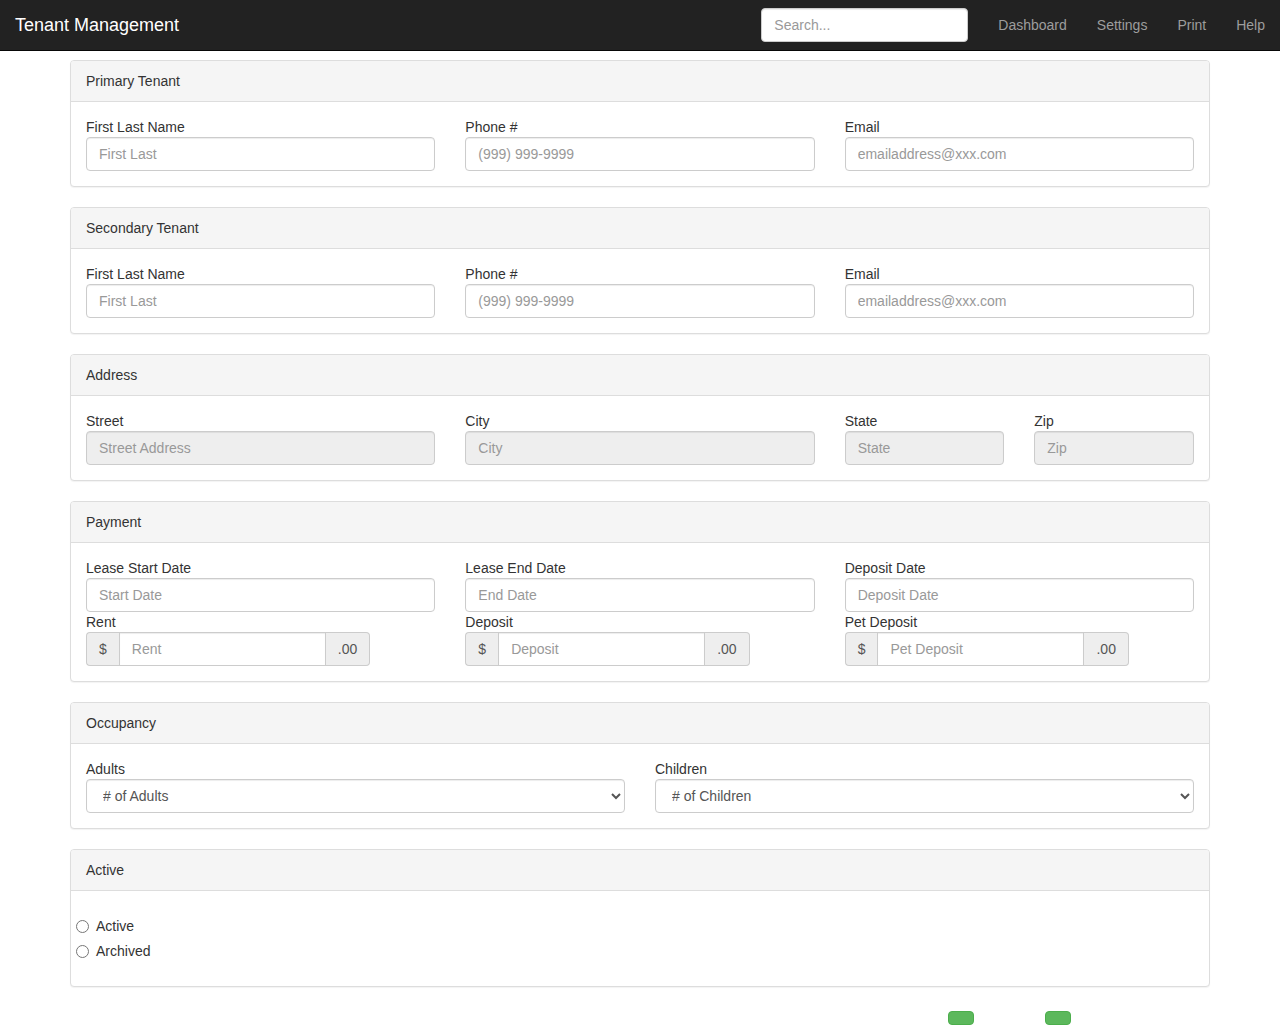
<file: TenantManagement.html>
<!DOCTYPE html>
<html>
	<head>
		<title>Sigler Properties - Tenant Management</title>
		<meta http-equiv="Content-Type" content="text/html; charset=UTF-8">
		<meta name="viewport" content="width=device-width">
		<meta name="viewport" content="initial-scale=1">
	    <link rel="stylesheet" type="text/css" href="css/base.css">
	    <link href="css/bootstrap/bootstrap.min.css" rel="stylesheet">
	    <link href="css/jquery-ui/jquery-ui.css" rel="stylesheet">
	</head>
	<body>
		<nav class="navbar navbar-inverse navbar-fixed-top">
	      <div class="container-fluid">
	        <div class="navbar-header">
	          <button type="button" class="navbar-toggle collapsed" data-toggle="collapse" data-target="#navbar" aria-expanded="false" aria-controls="navbar">
	            <span class="sr-only">Toggle navigation</span>
	            <span class="icon-bar"></span>
	            <span class="icon-bar"></span>
	            <span class="icon-bar"></span>
	          </button>
	          <a class="navbar-brand" href="#">Tenant Management</a>
	        </div>
	        <div id="navbar" class="navbar-collapse collapse">
	          <ul class="nav navbar-nav navbar-right">
	            <li><a href="index.html">Dashboard</a></li>
	            <li><a href="#">Settings</a></li>
	            <li><a href='javascript:window.print();'>Print</a></li>
	            <li><a href="#">Help</a></li>
	          </ul>
	          <form class="navbar-form navbar-right">
	            <input type="text" class="form-control" placeholder="Search...">
	          </form>
	        </div>
	      </div>
	    </nav>
	    <div class="spacer"></div>
	    <div class="container">
		    <div class="panel panel-default">
		    	<div class="panel-heading">
		    		Primary Tenant
		    	</div>
		    	<div class="panel-body">
		    		<div class="row" id="primaryHeaders">
			    		<div class="col-xs-4 col-sm-4 col-md-4 col-lg-4">
			    			First Last Name
			    		</div>
			    		<div class="col-xs-4 col-sm-4 col-md-4 col-lg-4">
			    			Phone #
		    			</div>
		    			<div class="col-xs-4 col-sm-4 col-md-4 col-lg-4">
			    			Email
			    		</div>
		    		</div>
		    		<div class="row">
			    		<div class="col-xs-4 col-sm-4 col-md-4 col-lg-4">
			    			<input type="text" id="primaryTenant" class="form-control" placeholder="First Last"/>
			    		</div>
			    		<div class="col-xs-4 col-sm-4 col-md-4 col-lg-4">
			    			<input type="text" id="primaryPhoneNumber" class="form-control" placeholder="(999) 999-9999"/>
		    			</div>
		    			<div class="col-xs-4 col-sm-4 col-md-4 col-lg-4">
			    			<input type="text" id="primaryEmail" class="form-control" placeholder="emailaddress@xxx.com"/>
			    		</div>
		    		</div>
		    	</div>
		    </div>
	    	<div class="panel panel-default">
		    	<div class="panel-heading">
		    		Secondary Tenant
		    	</div>
		    	<div class="panel-body">
		    		<div class="row" id="secondaryHeaders">
			    		<div class="col-xs-4 col-sm-4 col-md-4 col-lg-4">
			    			First Last Name
			    		</div>
			    		<div class="col-xs-4 col-sm-4 col-md-4 col-lg-4">
			    			Phone #
		    			</div>
		    			<div class="col-xs-4 col-sm-4 col-md-4 col-lg-4">
			    			Email
			    		</div>
		    		</div>
		    		<div class="row">
			    		<div class="col-xs-4 col-sm-4 col-md-4 col-lg-4">
			    			<input type="text" id="secondaryTenant" class="form-control" placeholder="First Last"/>
			    		</div>
			    		<div class="col-xs-4 col-sm-4 col-md-4 col-lg-4">
			    			<input type="text" id="secondaryPhoneNumber" class="form-control" placeholder="(999) 999-9999"/>
		    			</div>
		    			<div class="col-xs-4 col-sm-4 col-md-4 col-lg-4">
			    			<input type="text" id="secondaryEmail" class="form-control" placeholder="emailaddress@xxx.com"/>
			    		</div>
		    		</div>
		    	</div>
	    	</div>	    
		    <div class="panel panel-default">
		    	<div class="panel-heading">
		    		Address
		    	</div>
		    	<div class="panel-body">
		    		<div class="row" id="addressHeaders">
			    		<div class="col-xs-4 col-sm-4 col-md-4 col-lg-4">
			    			Street
			    		</div>
			    		<div class="col-xs-4 col-sm-4 col-md-4 col-lg-4">
			    			City
		    			</div>
		    			<div class="col-xs-2 col-sm-2 col-md-2 col-lg-2">
			    			State
			    		</div>
			    		<div class="col-xs-2 col-sm-2 col-md-2 col-lg-2">
			    			Zip
			    		</div>
		    		</div>
		    		<div class="row">
			    		<div class="col-xs-4 col-sm-4 col-md-4 col-lg-4">
			    			<input type="text" id="address" class="form-control" placeholder="Street Address" disabled/>
			    		</div>
			    		<div class="col-xs-4 col-sm-4 col-md-4 col-lg-4">
			    			<input type="text" id="city" class="form-control" placeholder="City" disabled/>
		    			</div>
		    			<div class="col-xs-2 col-sm-2 col-md-2 col-lg-2">
			    			<input type="text" id="state" class="form-control" placeholder="State" disabled/>
			    		</div>
			    		<div class="col-xs-2 col-sm-2 col-md-2 col-lg-2">
			    			<input type="text" id="zip" class="form-control" placeholder="Zip" disabled/>
			    		</div>
		    		</div>
		    	</div>
		    </div>
		    <div class="panel panel-default">
		    	<div class="panel-heading">
		    		Payment
		    	</div>
		    	<div class="panel-body">
		    		<div class="row" id="paymentDateHeaders">
			    		<div class="col-xs-4 col-sm-4 col-md-4 col-lg-4">
			    			Lease Start Date
			    		</div>
			    		<div class="col-xs-4 col-sm-4 col-md-4 col-lg-4">
			    			Lease End Date
			    		</div>
			    		<div class="col-xs-4 col-sm-4 col-md-4 col-lg-4">
			    			Deposit Date
			    		</div>
		    		</div>
		    		<div class="row">
			    		<div class="col-xs-4 col-sm-4 col-md-4 col-lg-4">
			    			<input id="leaseStartDate" type="text" class="form-control"  placeholder="Start Date"/>
			    		</div>
			    		<div class="col-xs-4 col-sm-4 col-md-4 col-lg-4">
			    			<input id="leaseEndDate" type="text" class="form-control" placeholder="End Date"/>
			    		</div>
			    		<div class="col-xs-4 col-sm-4 col-md-4 col-lg-4">
			    			<input id="depositDate" type="text" class="form-control" placeholder="Deposit Date"/>
			    		</div>
		    		</div>
		    		<div class="row" id="paymentHeaders">
			    		<div class="col-xs-4 col-sm-4 col-md-4 col-lg-4">
			    			Rent
			    		</div>
			    		<div class="col-xs-4 col-sm-4 col-md-4 col-lg-4">
			    			Deposit
			    		</div>
			    		<div class="col-xs-4 col-sm-4 col-md-4 col-lg-4">
			    			Pet Deposit
			    		</div>
		    		</div>
		    		<div class="row" id="paymentRow2">
			    		<div class="col-xs-4 col-sm-4 col-md-4 col-lg-4">
				    		<form class="form-inline">
							  <div class="form-group">
							    <label class="sr-only" for="exampleInputAmount">Amount (in dollars)</label>
							    <div class="input-group">
							      <div class="input-group-addon">$</div>
							      <input type="text" class="form-control" id="rentAmount" placeholder="Rent">
							      <div class="input-group-addon">.00</div>
							    </div>
							  </div>
							</form>
			    		</div>
			    		<div class="col-xs-4 col-sm-4 col-md-4 col-lg-4">
			    			<form class="form-inline">
							  <div class="form-group">
							    <label class="sr-only" for="exampleInputAmount">Amount (in dollars)</label>
							    <div class="input-group">
							      <div class="input-group-addon">$</div>
							      <input type="text" class="form-control" id="depositAmount" placeholder="Deposit">
							      <div class="input-group-addon">.00</div>
							    </div>
							  </div>
							</form>
		    			</div>
		    			<div class="col-xs-4 col-sm-4 col-md-4 col-lg-4">
		    				<form class="form-inline">
							  <div class="form-group">
							    <label class="sr-only" for="exampleInputAmount">Amount (in dollars)</label>
							    <div class="input-group">
							      <div class="input-group-addon">$</div>
							      <input type="text" class="form-control" id="petDepositAmount" placeholder="Pet Deposit">
							      <div class="input-group-addon">.00</div>
							    </div>
							  </div>
							</form>
			    		</div>
		    		</div>
		    	</div>
		    </div>
		    <div class="panel panel-default">
		    	<div class="panel-heading">
		    		Occupancy
		    	</div>
		    	<div class="panel-body">
		    		<div class="row" id="occupancyHeadings">
			    		<div class="col-xs-6 col-sm-6 col-md-6 col-lg-6">
			    			Adults
			    		</div>
			    		<div class="col-xs-6 col-sm-6 col-md-6 col-lg-6">
			    			Children
		    			</div>
		    		</div>
		    		<div class="row">
			    		<div class="col-xs-6 col-sm-6 col-md-6 col-lg-6">
			    			<select id="numbersAdult" class="form-control">
					            <option value="-1"># of Adults</option>
					        </select>
			    		</div>
			    		<div class="col-xs-6 col-sm-6 col-md-6 col-lg-6">
			    			<select id="numbersChildren" class="form-control">
					            <option value="-1"># of Children</option>
					        </select>
		    			</div>
		    		</div>
		    	</div>
		    </div>
		    <div class="panel panel-default">
		    	<div class="panel-heading">
		    		Active
		    	</div>
		    	<div class="panel-body">
		    		<div class="row" id="occupancyHeadings">
			    		<div class="radio">
						  	<label>
						    	<input type="radio" name="optionsRadios" id="isActive" value="1">
						    		Active
						  	</label>
						</div>
						<div class="radio">
						  	<label>
						    	<input type="radio" name="optionsRadios" id="isArchived" value="0">
						    		Archived
						  	</label>
						</div>
		    		</div>
		    	</div>
		    </div>
	    	<div class="row">
	    	<div class="col-xs-9 col-sm-9 col-md-9 col-lg-9">
		    	</div>
		    	<div class="col-xs-1 col-sm-1 col-md-1 col-lg-1">
	    			<button id="btnResign" class="btn btn-success" onclick="Resign()" value="Resign">
	    		</div>
	    		<div class="col-xs-2 col-sm-2 col-md-2 col-lg-2">
	    			<button id="btnSubmit" class="btn btn-success"/>
	    		</div>
    		</div>
	    </div>
	    <input type="hidden" id="nextId">
	    <input type="hidden" id="propertyId">
		<script src="https://ajax.googleapis.com/ajax/libs/jquery/1.11.3/jquery.min.js"></script>
	    <script src="script/bootstrap/bootstrap.min.js"></script>
	    <script src="script/firebase.js"></script>
	    <script src="script/tenants.js"></script>
	    <script src="script/jquery-ui.js"></script>
	    
	    
	</body>
</html>
</file>
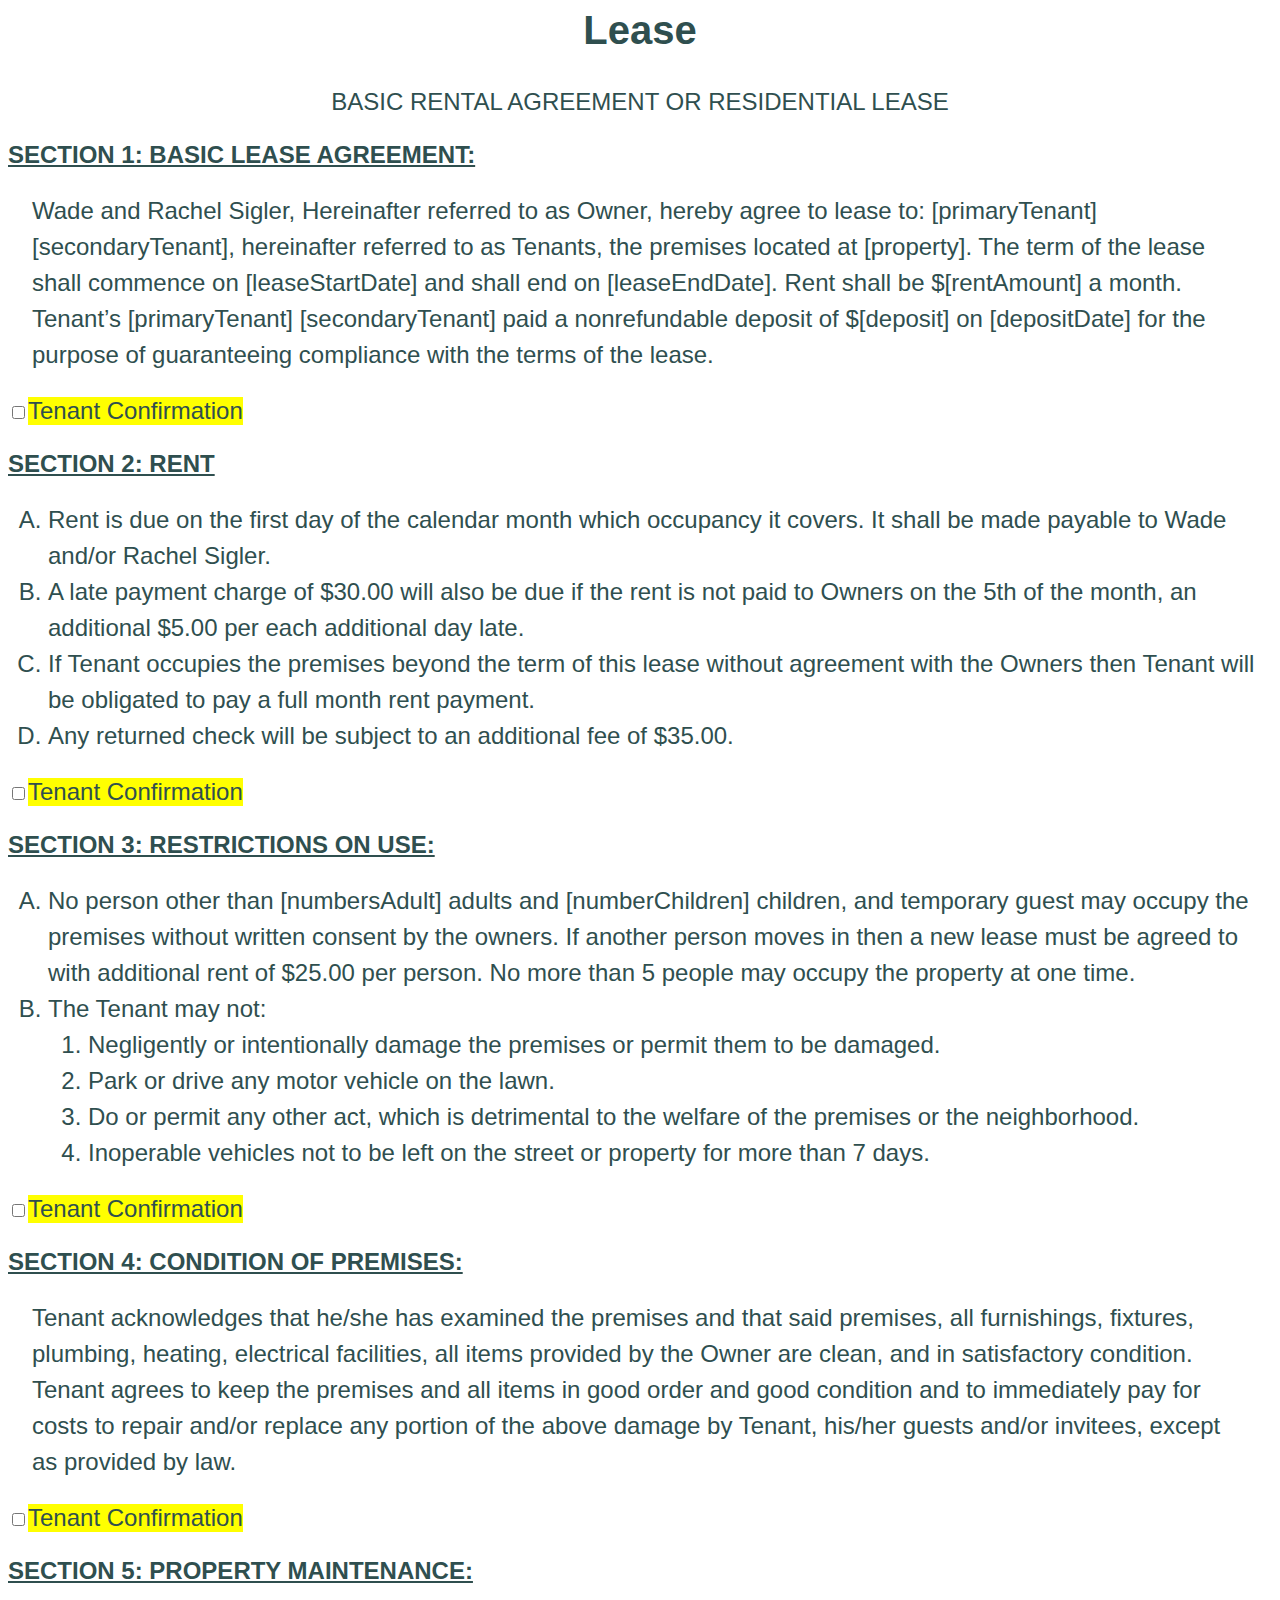
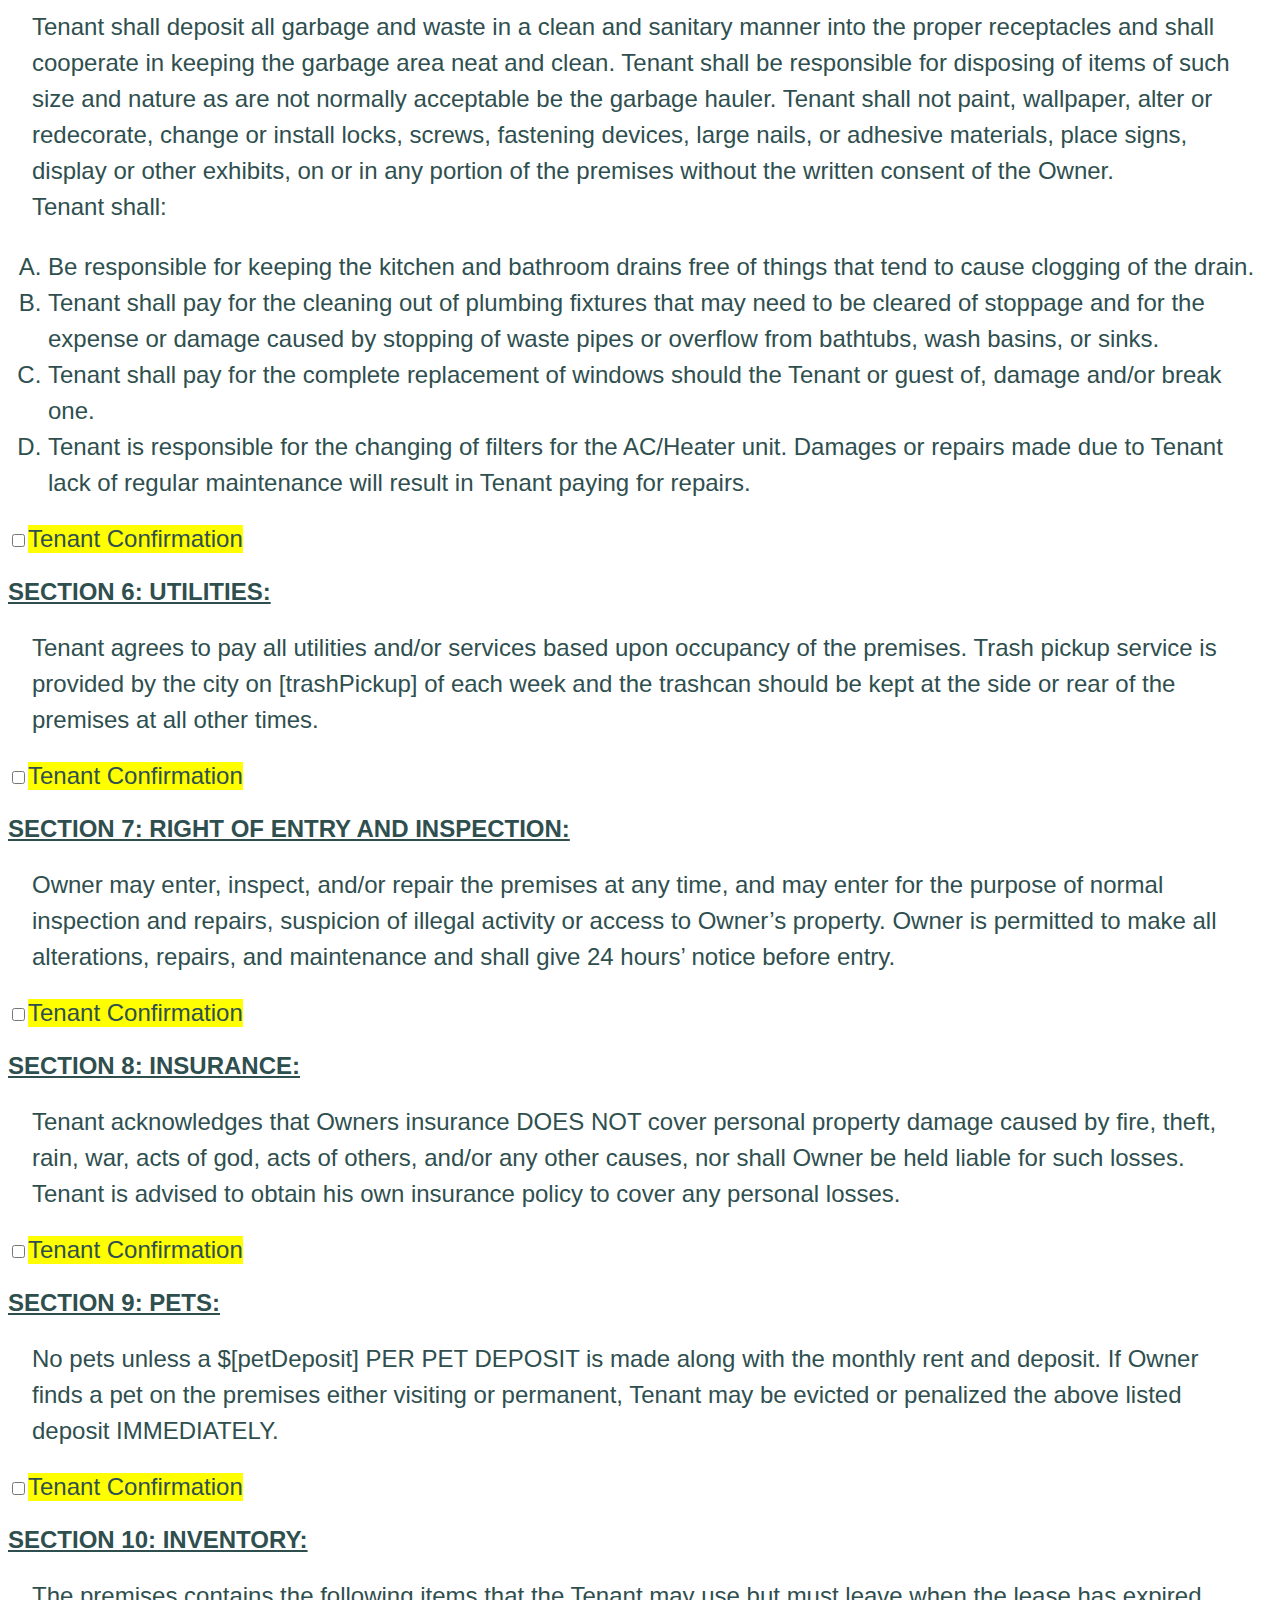
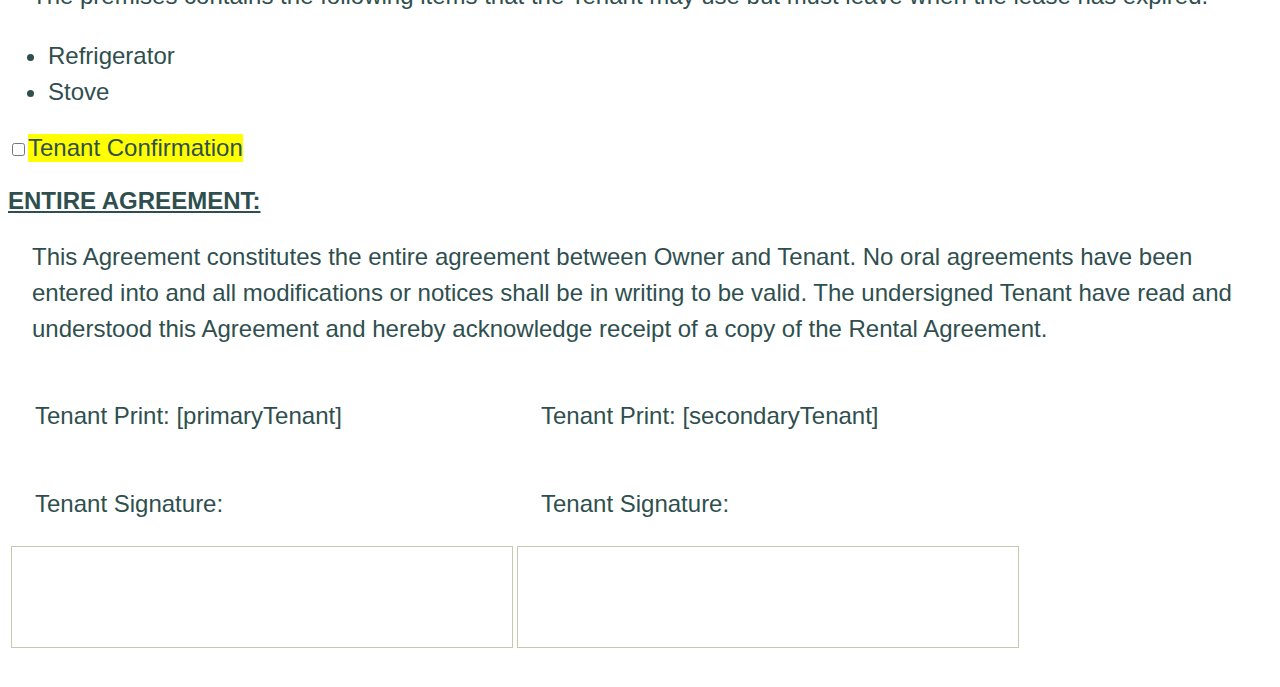
<file: RentalLeaseAgreement/Lease.html>
<!DOCTYPE html>
<html>
    <head>
        <meta http-equiv="Content-Type" content="text/html; charset=UTF-8">
        <!--<script src="todataurl.js"></script>-->
        <script type="text/javascript" src="script/jquery-2.1.4.js"></script>
        <script src="script/signature.js"></script>
        <script src="script/firebase.js"></script>
        <script src="script/lease.js"></script>
        <link rel="stylesheet" type="text/css" href="css/Lease.css">
    </head>
    <body>
        <div id="lease-document">
            <div id="lease-heading" class="h1">
                Lease
            </div>
            <div id="lease-subheading" class="h2">
                Basic Rental Agreement or residential lease
            </div>
            <div id="section1">
                <div class="h3">
                    SECTION 1: BASIC LEASE AGREEMENT:
                </div>
                <p id="section1Text">
                    Wade and Rachel Sigler, Hereinafter referred to as Owner, hereby agree to lease to: [primaryTenant] [secondaryTenant], hereinafter referred to as Tenants, the premises located at [property]. 
                    The term of the lease shall commence on [leaseStartDate] and shall end on [leaseEndDate]. 
                    Rent shall be $[rentAmount] a month. Tenant’s [primaryTenant] [secondaryTenant] 
                    paid a nonrefundable deposit of $[deposit] on [depositDate] for the purpose of guaranteeing compliance with the terms of the lease.
                </p>
                <input id="confirmationSection1" type="checkbox" value="Agree"><div class="checkbox-text">Tenant Confirmation</div>
            </div>
            <div id="section2">
                <div class="h3">
                    SECTION 2: rent
                </div>
                <p>
                    <ol type="A">
                        <li>Rent is due on the first day of the calendar month which occupancy it covers. It shall be made payable to Wade and/or Rachel Sigler.</li>
                        <li>A late payment charge of $30.00 will also be due if the rent is not paid to Owners on the 5th of the month, an additional $5.00 per each additional day late.</li>
                        <li>If Tenant occupies the premises beyond the term of this lease without agreement with the Owners then Tenant will be obligated to pay a full month rent payment.</li>
                        <li>Any returned check will be subject to an additional fee of $35.00.</li>
                    </ol>
                </p>
                <input id="confirmationSection2" type="checkbox" value="Agree"><div class="checkbox-text">Tenant Confirmation</div>
            </div>
            <div id="section3">
                <div class="h3">
                    SECTION 3: restrictions on use:
                </div>
                <p>
                    <ol type="A" id="section3Text">
                        <li>No person other than [numbersAdult] adults and [numberChildren] children, and temporary guest may occupy the premises without written consent by the owners. If another person moves in then a new lease must be agreed to with additional rent of $25.00 per person. No more than 5 people may occupy the property at one time.</li>
                        <li>The Tenant may not:
                            <ol>
                                <li class="font-normal">
                                    Negligently or intentionally damage the premises or permit them to be damaged.
                                </li>
                                <li class="font-normal">Park or drive any motor vehicle on the lawn.</li>
                                <li  class="font-normal">Do or permit any other act, which is detrimental to the welfare of the premises or the neighborhood.</li>
                                <li class="font-normal">Inoperable vehicles not to be left on the street or property for more than 7 days.</li>
                            </ol>
                    </ol>
                </p>
                <input id="confirmationSection3" type="checkbox" value="Agree"><div class="checkbox-text">Tenant Confirmation</div>
            </div>
            <div id="section4">
                <div class="h3">
                    SECTION 4: Condition of premises:
                </div>
                <p>
                    Tenant acknowledges that he/she has examined the premises and that said premises, all furnishings, fixtures, plumbing, heating, electrical facilities, all items provided by the Owner are clean, and in satisfactory condition. Tenant agrees to keep the premises and all items in good order and good condition and to immediately pay for costs to repair and/or replace any portion of the above damage by Tenant, his/her guests and/or invitees, except as provided by law.

                </p>
                <input id="confirmationSection4" type="checkbox" value="Agree"><div class="checkbox-text">Tenant Confirmation</div>
            </div>
            <div id="section5">
                <div class="h3">
                    SECTION 5: property maintenance:
                </div>
                <p>
                    Tenant shall deposit all garbage and waste in a clean and sanitary manner into the proper receptacles and shall cooperate in keeping the garbage area neat and clean. Tenant shall be responsible for disposing of items of such size and nature as are not normally acceptable be the garbage hauler. Tenant shall not paint, wallpaper, alter or redecorate, change or install locks, screws, fastening devices, large nails, or adhesive materials, place signs, display or other exhibits, on or in any portion of the premises without the written consent of the Owner.
                    
                    <br/>
                    Tenant shall:
                    <ol type="A">
                        <li>
                            Be responsible for keeping the kitchen and bathroom drains free of things that tend to cause clogging of the drain.
                        </li>
                        <li>
                            Tenant shall pay for the cleaning out of plumbing fixtures that may need to be cleared of stoppage and for the expense or damage caused by stopping of waste pipes or overflow from bathtubs, wash basins, or sinks.
                        </li>
                        <li>
                            Tenant shall pay for the complete replacement of windows should the Tenant or guest of, damage and/or break one. 
                        </li>
                        <li> 
                            Tenant is responsible for the changing of filters for the AC/Heater unit. Damages or repairs made due to Tenant lack of regular maintenance will result in Tenant paying for repairs.
                        </li>
                    </ol>
                </p>
                <input id="confirmationSection5" type="checkbox" value="Agree"><div class="checkbox-text">Tenant Confirmation</div>
            </div>
            <div id="section6">
                <div class="h3">
                    SECTION 6: Utilities:
                </div>
                <p id="section6Text">
                    Tenant agrees to pay all utilities and/or services based upon occupancy of the premises. Trash pickup service is provided by the city on [trashPickup] of each week and the trashcan should be kept at the side or rear of the premises at all other times.

                </p>
                <input id="confirmationSection6" type="checkbox" value="Agree"><div class="checkbox-text">Tenant Confirmation</div>
            </div>
            <div id="section7">
                <div class="h3">
                    SECTION 7: Right of entry and inspection:
                </div>
                <p>
                    Owner may enter, inspect, and/or repair the premises at any time, and may enter for the purpose of normal inspection and repairs, suspicion of illegal activity or access to Owner’s property. Owner is permitted to make all alterations, repairs, and maintenance and shall give 24 hours’ notice before entry.
                </p>
                <input id="confirmationSection7" type="checkbox" value="Agree"><div class="checkbox-text">Tenant Confirmation</div>
            </div>
            <div id="section8">
                <div class="h3">
                    SECTION 8: insurance:
                </div>
                <p>
                    Tenant acknowledges that Owners insurance DOES NOT cover personal property damage caused by fire, theft, rain, war, acts of god, acts of others, and/or any other causes, nor shall Owner be held liable for such losses. Tenant is advised to obtain his own insurance policy to cover any personal losses.
                </p>
                <input id="confirmationSection8" type="checkbox" value="Agree"><div class="checkbox-text">Tenant Confirmation</div>
            </div>
            <div id="section9">
                <div class="h3">
                    SECTION 9: Pets:
                </div>
                <p id="section9Text">
                    No pets unless a $[petDeposit] PER PET DEPOSIT is made along with the monthly rent and deposit. If Owner finds a pet on the premises either visiting or permanent, Tenant may be evicted or penalized the above listed deposit IMMEDIATELY.

                </p>
                <input id="confirmationSection9" type="checkbox" value="Agree"><div class="checkbox-text">Tenant Confirmation</div>
            </div>
            <div id="section10">
                <div class="h3">
                    SECTION 10: Inventory:
                </div>
                <p>
                    The premises contains the following items that the Tenant may use but must leave when the lease has expired.
                    <ul>
                        <li>Refrigerator</li>
                        <li>Stove</li>
                    </ul>
                </p>
                <input id="confirmationSection10" type="checkbox" value="Agree"><div class="checkbox-text">Tenant Confirmation</div>
            </div>
            <div id="section11">
                <div class="h3">
                    entire agreement:
                </div>
                <p>
                    This Agreement constitutes the entire agreement between Owner and Tenant. No oral agreements have been entered into and all modifications or notices shall be in writing to be valid. The undersigned Tenant have read and understood this Agreement and hereby acknowledge receipt of a copy of the Rental Agreement.
                </p>
                <table>
                    <tr>
                        <td width="50%">
                            <p id="printPrimaryTenant">
                                Tenant Print: [primaryTenant]
                            </p>
                        </td>
                        <td width="50%">
                            <p id="printSecondaryTenant">
                                Tenant Print: [secondaryTenant]
                            </p>
                        </td>
                    </tr>
                    <tr>
                        <td width="50%">
                            <p>
                                Tenant Signature:
                                <div id="canvas">
                                <canvas class="roundCorners signature" id="tenant1"/>
                                </div>
                                <script>signatureCapture("tenant1");</script>
                            </p>
                        </td>
                        <td width="50%">
                            <p>
                                Tenant Signature:
                                <div id="canvas">
                                <canvas class="roundCorners signature" id="tenant2"/>
                                </div>
                                <script>signatureCapture("tenant2");</script>
                            </p>
                        </td>
                    </tr>
                </table>  
            </div>
        </div>
    </body>
</html>
</file>
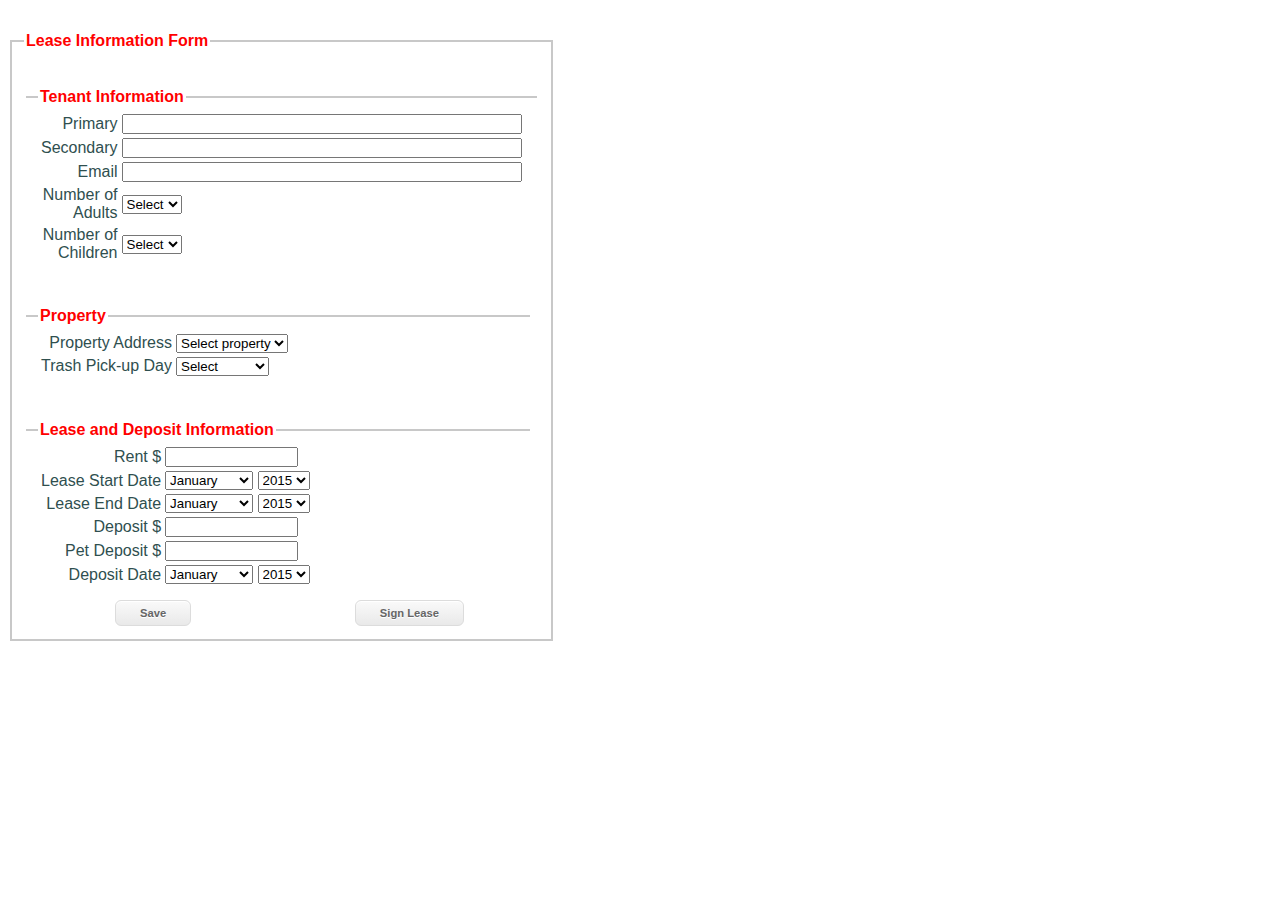
<file: RentalLeaseAgreement/LeaseForm.html>
</<!DOCTYPE html>
<html>
	<head>
		<meta http-equiv="Content-Type" content="text/html; charset=UTF-8">
	    <link rel="stylesheet" type="text/css" href="css/Lease.css">
	    <script type="text/javascript" src="script/jquery-2.1.4.js"></script>
	    <script src="script/leaseform.js"></script>
	    <script src="script/firebase.js"></script>
	</head>
	<body>
	<fieldset class="lease-form">
			<legend>Lease Information Form</legend>
			<fieldset>
				<legend>Tenant Information</legend>
					<table>
					<tr>
						<td style="text-align:right">Primary </td>
						<td><input type="text" id="primaryTenant" class="text-long"/></td>
					</tr>
					<tr>
						<td style="text-align:right">Secondary</td>
						<td><input type="text" id="secondaryTenant" class="text-long"/></td>
					</tr>
					<tr>
						<td style="text-align:right">Email</td>
						<td><input type="text" id="emailAddress" class="text-long"></td>
					</tr>
					<tr>
						<td style="text-align:right">
							Number of Adults
						</td>
						<td>
							<select id="numbersAdult">
					            <option value="0">Select</option>
					            <option value="1">1</option>
					            <option value="2">2</option>
					            <option value="3">3</option>
					            <option value="4">4</option>
					            <option value="5">5</option>
					        </select>		
						</td>
					</tr>
					<tr>
						<td style="text-align:right">
							Number of Children
						</td>
						<td>
							<select id="numbersChildren">
					            <option value="0">Select</option>
					            <option value="1">1</option>
					            <option value="2">2</option>
					            <option value="3">3</option>
					            <option value="4">4</option>
					            <option value="5">5</option>
					        </select>
						</td>
					</tr>
				</table>
			</fieldset>

			<fieldset>
				<legend>Property</legend>
				<table>
					<tr>
						<td style="text-align:right">Property Address</td>
						<td>
							<select id="properties">
			                	<option value="0">Select property</option>
			            	</select>
			            </td>
					</tr>
					<tr>
					<td style="text-align:right">
						Trash Pick-up Day
					</td>
						<td>
							<select id="trashPickup">
						        <option value="0">Select</option>
						        <option value="1">Sunday</option>
						        <option value="2">Monday</option>
						        <option value="3">Tuesday</option>
						        <option value="4">Wednesday</option>
						        <option value="5">Thursday</option>
						        <option value="6">Friday</option>
						        <option value="7">Saturday</option>
						    </select>
						</td>
				</table>
			</fieldset>

			<fieldset>
				<legend>Lease and Deposit Information</legend>
				<table>
					<tr>
						<td style="text-align:right">Rent $</td>
						<td><input type="text" id="rentAmount" class="text1"></td>
					</tr>
					<tr>
						<td style="text-align:right">
							Lease Start Date
						</td>
						<td>
							<select id="leaseStartMonths">
								<option value="1">January</option>
								<option value="2">February</option>
								<option value="3">March</option>
								<option value="4">April</option>
								<option value="5">May</option>
								<option value="6">June</option>
								<option value="7">July</option>
								<option value="8">August</option>
								<option value="9">September</option>
								<option value="10">October</option>
								<option value="11">November</option>
								<option value="12">December</option>
							</select> 
							<select id="leaseStartYears">
								<option value="2015">2015</option>
								<option value="2016">2016</option>
							</select>	
						</td>
					</tr>	
					<tr>
						<td style="text-align:right">
							Lease End Date
						</td>
						<td>
							<select id="leaseEndMonths">
								<option value="1">January</option>
								<option value="2">February</option>
								<option value="3">March</option>
								<option value="4">April</option>
								<option value="5">May</option>
								<option value="6">June</option>
								<option value="7">July</option>
								<option value="8">August</option>
								<option value="9">September</option>
								<option value="10">October</option>
								<option value="11">November</option>
								<option value="12">December</option>
							</select> 
							<select id="leaseEndYears">
								<option value="2015">2015</option>
								<option value="2016">2016</option>
							</select>
						</td>
					</tr>
					<tr>
							<td style="text-align:right">Deposit $</td>
							<td><input type="text" id="depositAmount" class="text1"></td>
						</tr>
						<tr>
							<td style="text-align:right">Pet Deposit $</td>
							<td><input type="text" id="petDepositAmount" class="text1"></td>
						</tr>
						<tr>
							<td style="text-align:right">Deposit Date</td>
							<td>
							<select id="depositMonths">
								<option value="1">January</option>
								<option value="2">February</option>
								<option value="3">March</option>
								<option value="4">April</option>
								<option value="5">May</option>
								<option value="6">June</option>
								<option value="7">July</option>
								<option value="8">August</option>
								<option value="9">September</option>
								<option value="10">October</option>
								<option value="11">November</option>
								<option value="12">December</option>
				        	</select> 
				            <select id="depositYears">
				                <option value="2015">2015</option>
				                <option value="2016">2016</option>
				            </select>
						</td>
					</tr>
				</table>
			</fieldset>
			<table width="100%">
				<tr>
					<td style="width: 50%; text-align: center"><button id="submit" onclick="SaveData();" class="btn-lease">Save</button></td>
					<td style="width: 50%; text-align: center"><button id="viewLease" onclick="javascript:window.location.href = 'Lease.html'" class="btn-lease">Sign Lease</button></td>
				</tr>
			</table>
		</fieldset>
	</body>
</html>
</file>
<file: css/dashboard.css>
/*
 * Base structure
 */

/* Move down content because we have a fixed navbar that is 50px tall */
body {
  padding-top: 50px;
}


/*
 * Global add-ons
 */

.sub-header {
  padding-bottom: 10px;
  border-bottom: 1px solid #eee;
}

/*
 * Top navigation
 * Hide default border to remove 1px line.
 */
.navbar-fixed-top {
  border: 0;
}

/*
 * Sidebar
 */

/* Hide for mobile, show later */
.sidebar {
  display: none;
}
@media (min-width: 768px) {
  .sidebar {
    position: fixed;
    top: 51px;
    bottom: 0;
    left: 0;
    z-index: 1000;
    display: block;
    padding: 20px;
    overflow-x: hidden;
    overflow-y: auto; /* Scrollable contents if viewport is shorter than content. */
    background-color: #f5f5f5;
    border-right: 1px solid #eee;
  }
}

/* Sidebar navigation */
.nav-sidebar {
  margin-right: -21px; /* 20px padding + 1px border */
  margin-bottom: 20px;
  margin-left: -20px;
}
.nav-sidebar > li > a {
  padding-right: 20px;
  padding-left: 20px;
}
.nav-sidebar > .active > a,
.nav-sidebar > .active > a:hover,
.nav-sidebar > .active > a:focus {
  color: #fff;
  background-color: #428bca;
}


/*
 * Main content
 */

.main {
  padding: 20px;
}
@media (min-width: 768px) {
  .main {
    padding-right: 40px;
    padding-left: 40px;
  }
}
.main .page-header {
  margin-top: 0;
}


/*
 * Placeholder dashboard ideas
 */

.placeholders {
  margin-bottom: 30px;
  text-align: center;
}
.placeholders h4 {
  margin-bottom: 0;
}
.placeholder {
  margin-bottom: 20px;
}
.placeholder img {
  display: inline-block;
  border-radius: 50%;
}
</file>
<file: css/base.css>
/* Default media */
body {
}
h5{
	font-weight: bold;
}
.applicationFont{
	font-size: .7em;
}
.container{
	width: 100%;
	padding-right: 20%;
	padding-left: 20%;
}
.float-rt{
	float: right;
}
.upper{
	text-transform: uppercase;
}
.spacer{
	margin-top:60px;
}
.clear{
	clear: both;
}

.right{
	text-align: right;
}

/*============== Signature ================= */
.signature{
	margin: 0; 
	padding: 0; 
	border: 1px solid #c4caac;
}
@media print {
.noPrint {
    display:none;
  }
}

.radio {
	margin-left: 5px;
}

.error{
	background-color: #a94442 !important;
	color: #fff !important;
}

.doubleSpace{
	margin-bottom: 40px;
}

.topMargin{
	margin-top: 40px;
}
</file>
<file: RentalLeaseAgreement/css/Lease.css>
body{
	font-family: Arial, "Helvetica Neue", Helvetica, sans-serif;
	color: #2f4f4f;
}

p{
	margin: 1em;
	font-size: 1.5em;
	line-height: 1.5em;
}
hr{
	margin-left: auto;
	margin-right: auto;
	border-width: 2px;
	border-style: solid;
	color: red;
	width: 5px;
}

fieldset{
	border-left: none;
	border-right: none;
	border-bottom: none;
	border-top: 2px solid #c8c8c8;
	width: 30em;
	margin-top: 2em;
}
.lease-form{
	border-right: 2px solid #c8c8c8;
	border-left: 2px solid #c8c8c8;
	border-bottom: 2px solid #c8c8c8;
}
legend{
	font-weight: bold;
	color: red;
}

.btn-lease {
	-moz-box-shadow:inset 0px 1px 0px 0px #ffffff;
	-webkit-box-shadow:inset 0px 1px 0px 0px #ffffff;
	box-shadow:inset 0px 1px 0px 0px #ffffff;
	background:-webkit-gradient(linear, left top, left bottom, color-stop(0.05, #f9f9f9), color-stop(1, #e9e9e9));
	background:-moz-linear-gradient(top, #f9f9f9 5%, #e9e9e9 100%);
	background:-webkit-linear-gradient(top, #f9f9f9 5%, #e9e9e9 100%);
	background:-o-linear-gradient(top, #f9f9f9 5%, #e9e9e9 100%);
	background:-ms-linear-gradient(top, #f9f9f9 5%, #e9e9e9 100%);
	background:linear-gradient(to bottom, #f9f9f9 5%, #e9e9e9 100%);
	filter:progid:DXImageTransform.Microsoft.gradient(startColorstr='#f9f9f9', endColorstr='#e9e9e9',GradientType=0);
	background-color:#f9f9f9;
	-moz-border-radius:6px;
	-webkit-border-radius:6px;
	border-radius:6px;
	border:1px solid #dcdcdc;
	display:inline-block;
	cursor:pointer;
	color:#666666;
	font-size:.7em;
	font-weight:bold;
	padding:6px 24px;
	text-decoration:none;
	text-shadow:0px 1px 0px #ffffff;
}
.btn-lease:hover {
	background:-webkit-gradient(linear, left top, left bottom, color-stop(0.05, #e9e9e9), color-stop(1, #f9f9f9));
	background:-moz-linear-gradient(top, #e9e9e9 5%, #f9f9f9 100%);
	background:-webkit-linear-gradient(top, #e9e9e9 5%, #f9f9f9 100%);
	background:-o-linear-gradient(top, #e9e9e9 5%, #f9f9f9 100%);
	background:-ms-linear-gradient(top, #e9e9e9 5%, #f9f9f9 100%);
	background:linear-gradient(to bottom, #e9e9e9 5%, #f9f9f9 100%);
	filter:progid:DXImageTransform.Microsoft.gradient(startColorstr='#e9e9e9', endColorstr='#f9f9f9',GradientType=0);
	background-color:#e9e9e9;
}
.btn-lease:active {
	position:relative;
	top:1px;
}


/*============== text input ================= */
input[type=text]{
	height: 1.5em;
}
input[type=checkbox]{
	font-size: 1.5em;
	font-weight: bold;
}
.text-long{
	width: 30em;
}
.text1{
	width: 10em;	
}

/*============== Fonts ================= */
li{
	font-size: 1.5em;
	line-height: 1.5em;
}
table tr td{
	font-size: 1em;
}

div{
	font-size: 1em;
}

.font-normal{
	font-size: 1em;
}
.clear{
	clear: both;
}

.checkbox-text{
	font-size: 1.5em;
	display: inline-block;
	margin-bottom: 25px;
	background: yellow;
}

/*============== Headings ================= */

.h1{
	font-size: 2.5em;
	font-weight: bold;
	text-align: center;
	height: 2em;
}

.h2{
	font-size: 1.5em;
	text-align: center;
	text-transform: uppercase;
	margin-bottom: 25px;
}

.h3{
	font-size: 1.5em;
	text-transform: uppercase;
	text-decoration: underline;
	font-weight: bold;
}

/*============== hr formatting ================= */
short-line{
	width: 5px;
	margin: 5px;
	float: left;
	width: 15px;
	float: left;
}


/*============== Signature ================= */
.signature{
	/*position: relative;*/ 
	margin: 0; 
	padding: 0; 
	border: 1px solid #c4caac;
	/*height: 10em;
	width: 45em;*/
}
</file>
